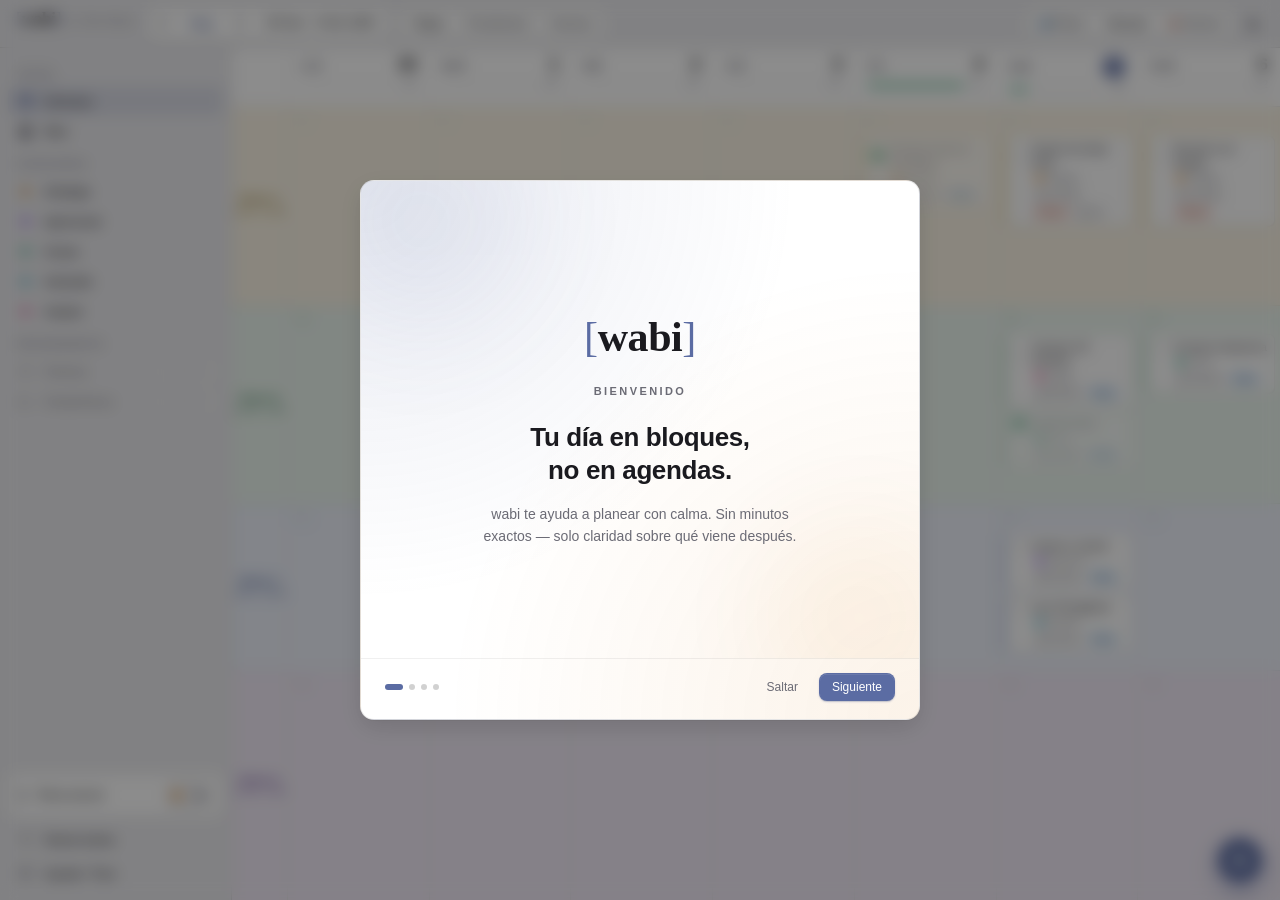
<file: index.html>
<!DOCTYPE html>
<html lang="es">
<head>
<meta charset="UTF-8">
<meta name="viewport" content="width=device-width, initial-scale=1, viewport-fit=cover">
<title>[wabi] by Flow Neuro</title>
<link rel="stylesheet" href="https://cdnjs.cloudflare.com/ajax/libs/font-awesome/6.5.1/css/all.min.css" crossorigin="anonymous">
<style>
/* ═══════════════════════════════════════════════════════════════
   wabi · design tokens
   Light is default. Dark via [data-theme="dark"] on <html>.
   ═══════════════════════════════════════════════════════════════ */

:root {
  /* ── BRAND ── */
  --brand-50:  #eef0f7;
  --brand-100: #dde2ed;
  --brand-200: #b8c0d8;
  --brand-300: #8e9bc1;
  --brand-400: #7280b0;
  --brand-500: #5b6ca3;   /* wabi blue (preserved) */
  --brand-600: #4d5b8a;
  --brand-700: #3f4a73;
  --brand-800: #313a5c;
  --brand-900: #232940;

  /* ── SEMANTIC NEUTRALS (light) ── */
  --bg:          #f5f5f7;       /* desktop chrome */
  --bg-elev-0:   #ffffff;       /* card / sheet base */
  --bg-elev-1:   #fafafa;       /* recessed surface */
  --bg-elev-2:   #ececef;       /* sidebar / toolbar tint */
  --bg-hover:    rgba(0,0,0,.045);
  --bg-press:    rgba(0,0,0,.07);
  --bg-selected: rgba(91,108,163,.12);

  --hairline:       rgba(0,0,0,.10);
  --hairline-soft:  rgba(0,0,0,.06);
  --hairline-strong:rgba(0,0,0,.18);

  --text:        #1a1a1f;
  --text-muted:  #6b6b75;
  --text-faint:  #9a9aa3;
  --text-on-brand: #ffffff;

  /* ── BLOCK ACCENTS (de-saturated, harmonised) ── */
  --blk-a-bg:     #fbf5e6;
  --blk-a-fg:     #8a6a1c;
  --blk-a-border: #e6d390;
  --blk-b-bg:     #ecf6ef;
  --blk-b-fg:     #2a6e48;
  --blk-b-border: #a4d3b6;
  --blk-c-bg:     #eef2fb;
  --blk-c-fg:     #2c4789;
  --blk-c-border: #a8b9e0;
  --blk-d-bg:     #f2ecf7;
  --blk-d-fg:     #5d3690;
  --blk-d-border: #c5acdc;
  --blk-n-bg:     transparent;
  --blk-n-fg:     var(--text-muted);

  /* ── INTENT (relax/intense) ── */
  --relax-bg:     #e6f1fb;
  --relax-fg:     #1f5fa3;
  --intense-bg:   #fbeae6;
  --intense-fg:   #b53919;

  /* ── DESTRUCTIVE / SUCCESS ── */
  --danger-500:   #d93f3f;
  --danger-600:   #b53919;
  --success-500:  #1f9d62;

  /* ── RADII ── */
  --r-1: 4px;
  --r-2: 6px;
  --r-3: 8px;
  --r-4: 10px;
  --r-5: 14px;
  --r-6: 20px;
  --r-pill: 999px;

  /* ── SHADOWS — stacked, hairline-friendly ── */
  --sh-1: 0 1px 0 rgba(0,0,0,.04), 0 1px 2px rgba(0,0,0,.06);
  --sh-2: 0 1px 0 rgba(0,0,0,.04), 0 4px 12px rgba(0,0,0,.08);
  --sh-3: 0 1px 0 rgba(0,0,0,.04), 0 8px 24px rgba(0,0,0,.12);
  --sh-pop: 0 0 0 1px rgba(0,0,0,.06), 0 12px 32px rgba(0,0,0,.18);

  /* ── MOTION ── */
  --t-instant: 80ms ease;
  --t-fast:    140ms cubic-bezier(.4,0,.2,1);
  --t-base:    220ms cubic-bezier(.4,0,.2,1);
  --t-slow:    320ms cubic-bezier(.4,0,.2,1);

  /* ── TYPOGRAPHY ── */
  --font-sans: -apple-system, BlinkMacSystemFont, "Helvetica Neue", Helvetica, "Segoe UI", system-ui, sans-serif;
  --font-mono: ui-monospace, "SF Mono", Menlo, Consolas, monospace;
  --font-serif:"New York", "Iowan Old Style", Georgia, serif;

  --fs-9:  9px;
  --fs-10: 10px;
  --fs-11: 11px;
  --fs-12: 12px;
  --fs-13: 13px;
  --fs-14: 14px;
  --fs-15: 15px;
  --fs-17: 17px;
  --fs-22: 22px;
  --fs-28: 28px;
  --fs-34: 34px;

  /* ── LAYOUT ── */
  --sidebar-w:   232px;
  --header-h:    48px;
  --detail-w:    340px;
  --gutter-w:    56px;
  --row-h:       44px;
  --tabbar-h:    62px;
}

/* ═══ DARK ═══ */
[data-theme="dark"] {
  --bg:          #1c1c1f;
  --bg-elev-0:   #232327;
  --bg-elev-1:   #2a2a2f;
  --bg-elev-2:   #2f2f35;
  --bg-hover:    rgba(255,255,255,.06);
  --bg-press:    rgba(255,255,255,.10);
  --bg-selected: rgba(142,155,193,.18);

  --hairline:       rgba(255,255,255,.10);
  --hairline-soft:  rgba(255,255,255,.05);
  --hairline-strong:rgba(255,255,255,.18);

  --text:        #f0f0f3;
  --text-muted:  #a0a0aa;
  --text-faint:  #6c6c75;

  --blk-a-bg:     rgba(230,211,144,.12);
  --blk-a-fg:     #e6d390;
  --blk-a-border: rgba(230,211,144,.35);
  --blk-b-bg:     rgba(164,211,182,.10);
  --blk-b-fg:     #a4d3b6;
  --blk-b-border: rgba(164,211,182,.35);
  --blk-c-bg:     rgba(168,185,224,.10);
  --blk-c-fg:     #b8c5e6;
  --blk-c-border: rgba(168,185,224,.35);
  --blk-d-bg:     rgba(197,172,220,.10);
  --blk-d-fg:     #c5acdc;
  --blk-d-border: rgba(197,172,220,.35);

  --relax-bg:     rgba(106,177,255,.16);
  --relax-fg:     #a8caff;
  --intense-bg:   rgba(255,133,133,.16);
  --intense-fg:   #ffa8a8;

  --sh-1: 0 1px 0 rgba(0,0,0,.20), 0 1px 2px rgba(0,0,0,.40);
  --sh-2: 0 1px 0 rgba(0,0,0,.20), 0 4px 12px rgba(0,0,0,.40);
  --sh-3: 0 1px 0 rgba(0,0,0,.20), 0 8px 24px rgba(0,0,0,.50);
  --sh-pop: 0 0 0 1px rgba(255,255,255,.06), 0 12px 32px rgba(0,0,0,.55);
}
/* ═══════════════════════════════════════════════════════════════
   wabi · base + layout
   Desktop-first (≥1024). Mobile in mobile.css.
   ═══════════════════════════════════════════════════════════════ */

*, *::before, *::after { box-sizing: border-box; margin: 0; padding: 0; }

html, body {
  height: 100%;
  background: var(--bg);
  color: var(--text);
  font-family: var(--font-sans);
  font-size: var(--fs-13);
  line-height: 1.4;
  -webkit-font-smoothing: antialiased;
  -moz-osx-font-smoothing: grayscale;
  overscroll-behavior: none;
}

button { font-family: inherit; cursor: pointer; background: none; border: none; color: inherit; }
input, textarea { font-family: inherit; color: inherit; }
:focus-visible { outline: 2px solid var(--brand-500); outline-offset: 1px; border-radius: var(--r-2); }

/* ───────── APP SHELL ───────── */
.app {
  display: grid;
  grid-template-rows: var(--header-h) 1fr;
  height: 100vh;
  height: 100dvh;
  overflow: hidden;
  background: var(--bg);
}

/* ───────── TITLEBAR ───────── */
.titlebar {
  display: flex;
  align-items: center;
  gap: 12px;
  padding: 0 12px;
  background: var(--bg-elev-2);
  border-bottom: 1px solid var(--hairline);
  position: relative;
  z-index: 50;
  user-select: none;
}
.titlebar-left  { display: flex; align-items: center; gap: 10px; flex: 1; min-width: 0; }
.titlebar-right { display: flex; align-items: center; gap: 6px; }

/* Brand mark — uses the cleaned PNG */
.brand-mark {
  display: flex; align-items: baseline; gap: 6px;
  height: 28px; flex-shrink: 0;
  padding: 0 4px;
  user-select: none;
}
.brand-wordmark {
  font-family: var(--font-serif);
  font-size: 17px;
  font-weight: 600;
  letter-spacing: -0.01em;
  color: var(--text);
  line-height: 1;
}
.brand-wordmark .brand-bracket { color: var(--brand-500); font-weight: 500; }
.brand-tagline {
  font-family: var(--font-serif);
  font-size: 11px;
  font-style: italic;
  color: var(--text-muted);
  line-height: 1;
  letter-spacing: 0;
}
.brand-tagline-by { font-style: normal; opacity: .7; margin-right: 1px; }

/* Date nav */
.date-nav.only-desktop,
.date-nav {
  display: inline-flex; align-items: center; gap: 4px;
  padding: 3px;
  background: var(--bg-elev-0);
  border: 1px solid var(--hairline);
  border-radius: var(--r-3);
  box-shadow: var(--sh-1);
  white-space: nowrap;
  flex-shrink: 0;
  flex-wrap: nowrap;
}
.btn-date-arrow {
  width: 24px; height: 24px;
  display: flex; align-items: center; justify-content: center;
  border-radius: var(--r-2);
  color: var(--text-muted);
  font-size: 13px;
  transition: background var(--t-fast), color var(--t-fast);
}
.btn-date-arrow:hover { background: var(--bg-hover); color: var(--text); }
.btn-date-arrow:active { background: var(--bg-press); }

.btn-today {
  height: 24px;
  padding: 0 10px;
  font-size: var(--fs-12);
  font-weight: 500;
  color: var(--text);
  border-radius: var(--r-2);
  transition: background var(--t-fast);
}
.btn-today:hover { background: var(--bg-hover); }
.btn-today:active { background: var(--bg-press); }

.date-nav-label {
  height: 24px;
  padding: 0 10px 0 8px;
  display: inline-flex; align-items: center;
  font-size: var(--fs-12);
  font-weight: 500;
  color: var(--text);
  border-left: 1px solid var(--hairline-soft);
  margin-left: 2px;
  font-variant-numeric: tabular-nums;
  white-space: nowrap;
}

.current-date {
  padding: 0 10px;
  font-size: var(--fs-12);
  font-weight: 500;
  color: var(--text);
  font-variant-numeric: tabular-nums;
  white-space: nowrap;
  min-width: 138px;
  text-align: center;
}

/* Segmented control (Todo/Pendientes) */
.seg {
  display: inline-flex;
  padding: 2px;
  background: var(--bg-elev-1);
  border: 1px solid var(--hairline);
  border-radius: var(--r-3);
  box-shadow: inset 0 1px 0 rgba(0,0,0,.02);
}
.seg-btn {
  height: 24px;
  padding: 0 10px;
  font-size: var(--fs-12);
  font-weight: 500;
  color: var(--text-muted);
  border-radius: var(--r-2);
  transition: background var(--t-fast), color var(--t-fast), box-shadow var(--t-fast);
  white-space: nowrap;
}
.seg-btn:hover { color: var(--text); }
.seg-btn[aria-pressed="true"] {
  background: var(--bg-elev-0);
  color: var(--text);
  box-shadow: var(--sh-1);
}

/* Mode pill (intent) */
.mode-pill {
  position: relative;
  display: inline-flex;
  align-items: center;
  gap: 6px;
  height: 28px;
  padding: 0 11px;
  font-size: var(--fs-12);
  font-weight: 500;
  color: var(--text);
  background: var(--bg-elev-0);
  border: 1px solid var(--hairline);
  border-radius: var(--r-pill);
  box-shadow: var(--sh-1);
  transition: background var(--t-fast), border-color var(--t-fast);
}
.mode-pill:hover { background: var(--bg-elev-1); }
.mode-pill .mode-dot {
  width: 8px; height: 8px; border-radius: 50%;
  background: var(--text-faint);
  transition: background var(--t-base);
}
.mode-pill[data-mode="relax"]   .mode-dot { background: var(--relax-fg); }
.mode-pill[data-mode="intense"] .mode-dot { background: var(--intense-fg); }
.mode-pill[data-mode="relax"]   { background: var(--relax-bg);   border-color: transparent; color: var(--relax-fg); }
.mode-pill[data-mode="intense"] { background: var(--intense-bg); border-color: transparent; color: var(--intense-fg); }
.mode-pill .caret { font-size: 8px; opacity: .6; }

/* Toolbar icon button */
.tb-icon {
  width: 28px; height: 28px;
  display: flex; align-items: center; justify-content: center;
  border-radius: var(--r-2);
  color: var(--text-muted);
  font-size: 14px;
  transition: background var(--t-fast), color var(--t-fast);
}
.tb-icon:hover { background: var(--bg-hover); color: var(--text); }
.tb-icon:active { background: var(--bg-press); }

.btn-burger { display: none; }

/* ───────── MAIN GRID ───────── */
.main {
  display: grid;
  grid-template-columns: var(--sidebar-w) 1fr;
  min-height: 0;
  overflow: hidden;
}

/* ───────── SIDEBAR ───────── */
.sidebar {
  display: flex;
  flex-direction: column;
  background: var(--bg-elev-2);
  border-right: 1px solid var(--hairline);
  padding: 8px 8px 12px;
  overflow-y: auto;
  min-height: 0;
}
.sidebar-section {
  font-size: var(--fs-10);
  font-weight: 600;
  color: var(--text-faint);
  text-transform: uppercase;
  letter-spacing: .06em;
  padding: 12px 8px 4px;
}
.nav-item {
  display: flex;
  align-items: center;
  gap: 10px;
  width: 100%;
  padding: 6px 8px;
  border-radius: var(--r-2);
  font-size: var(--fs-13);
  font-weight: 400;
  color: var(--text);
  text-align: left;
  transition: background var(--t-fast);
}
.nav-item:hover { background: var(--bg-hover); }
.nav-item:active { background: var(--bg-press); }
.nav-item.is-active {
  background: var(--bg-selected);
  color: var(--text);
  font-weight: 500;
}
.nav-item .nav-icon {
  width: 18px; height: 18px;
  display: flex; align-items: center; justify-content: center;
  color: var(--text-muted);
  flex-shrink: 0;
  font-size: 13px;
}
.nav-item.is-active .nav-icon { color: var(--brand-500); }
.nav-item .nav-label { flex: 1; min-width: 0; overflow: hidden; text-overflow: ellipsis; white-space: nowrap; }
.badge-soon {
  font-size: 9px;
  font-weight: 600;
  letter-spacing: .04em;
  padding: 2px 6px;
  border-radius: var(--r-pill);
  background: var(--bg-elev-0);
  border: 1px solid var(--hairline);
  color: var(--text-faint);
  text-transform: uppercase;
}

.sidebar-footer { margin-top: auto; padding-top: 8px; display: flex; flex-direction: column; gap: 6px; }

/* Push-button language (bordered neutral) */
.btn {
  display: inline-flex;
  align-items: center;
  justify-content: center;
  gap: 6px;
  height: 28px;
  padding: 0 12px;
  font-size: var(--fs-12);
  font-weight: 500;
  border-radius: var(--r-3);
  background: var(--bg-elev-0);
  color: var(--text);
  border: 1px solid var(--hairline);
  box-shadow: var(--sh-1);
  transition: background var(--t-fast), transform var(--t-instant), box-shadow var(--t-fast);
}
.btn:hover { background: var(--bg-elev-1); }
.btn:active { transform: translateY(0.5px); box-shadow: none; background: var(--bg-press); }

.btn--primary {
  background: var(--brand-500);
  color: var(--text-on-brand);
  border-color: transparent;
  box-shadow: 0 1px 0 rgba(0,0,0,.06), 0 1px 2px rgba(91,108,163,.30), inset 0 0.5px 0 rgba(255,255,255,.18);
}
.btn--primary:hover { background: var(--brand-600); }
.btn--primary:active { background: var(--brand-700); transform: translateY(0.5px); }

.btn--destructive {
  background: var(--bg-elev-0);
  color: var(--danger-500);
  border-color: var(--hairline);
}
.btn--destructive:hover { background: var(--danger-500); color: #fff; border-color: transparent; }

.btn--ghost {
  background: transparent;
  border-color: transparent;
  box-shadow: none;
  color: var(--text-muted);
}
.btn--ghost:hover { background: var(--bg-hover); color: var(--text); }

.btn--full { width: 100%; }
.btn--block { justify-content: flex-start; }

.btn-flowneuro {
  background: var(--brand-500);
  color: #fff;
  border: 1px solid var(--brand-600);
  box-shadow: 0 1px 0 rgba(0,0,0,.06), 0 1px 2px rgba(91,108,163,.30), inset 0 0.5px 0 rgba(255,255,255,.18);
  font-weight: 500;
}
.btn-flowneuro:hover { background: var(--brand-600); }
.fn-flow  { font-family: var(--font-serif); font-style: italic; }
.fn-neuro { font-weight: 700; }

/* ───────── CONTENT AREA ───────── */
.content {
  display: flex;
  flex-direction: column;
  min-width: 0;
  min-height: 0;
  position: relative;
  background: var(--bg);
}

/* ───────── BOARD ───────── */
.board {
  display: grid;
  grid-template-rows: auto 1fr;
  flex: 1;
  min-height: 0;
  overflow: hidden;
}

.board-headers {
  display: grid;
  grid-template-columns: var(--gutter-w) repeat(7, minmax(140px, 1fr));
  background: var(--bg-elev-0);
  border-bottom: 1px solid var(--hairline);
  position: sticky;
  top: 0;
  z-index: 20;
}
.gutter-head { border-right: 1px solid var(--hairline-soft); }
.day-head {
  padding: 8px 12px 10px;
  border-right: 1px solid var(--hairline-soft);
  display: flex; flex-direction: column; gap: 4px;
}
.day-head:last-child { border-right: none; }
.day-head-row { display: flex; align-items: baseline; justify-content: space-between; gap: 8px; }
.day-name { font-size: var(--fs-10); font-weight: 600; color: var(--text-muted); text-transform: uppercase; letter-spacing: .06em; }
.day-num  { font-size: 17px; font-weight: 600; color: var(--text); line-height: 1; }
.day-num--today {
  display: inline-flex; align-items: center; justify-content: center;
  min-width: 22px; height: 22px;
  padding: 0 6px;
  background: var(--brand-500);
  color: #fff;
  border-radius: var(--r-pill);
  font-size: var(--fs-12);
  font-weight: 700;
}
.day-progress {
  display: flex; align-items: center; gap: 6px;
  font-size: var(--fs-10);
  color: var(--text-faint);
}
.progress-track {
  flex: 1;
  height: 3px;
  background: var(--hairline-soft);
  border-radius: var(--r-pill);
  overflow: hidden;
}
.progress-fill {
  height: 100%;
  background: var(--success-500);
  border-radius: var(--r-pill);
  transition: width var(--t-slow);
}

/* Board body — grid: same template as headers, so columns stay aligned */
.board-body {
  display: grid;
  grid-template-columns: var(--gutter-w) repeat(7, minmax(140px, 1fr));
  overflow-y: auto;
  overflow-x: auto;
  position: relative;
}

/* Time gutter — sticky LEFT */
.gutter {
  grid-column: 1;
  grid-row: 1;
  border-right: 1px solid var(--hairline-soft);
  position: sticky;
  left: 0;
  background: var(--bg-elev-0);
  z-index: 10;
}
.gutter-cell {
  height: var(--row-h);
  display: flex;
  align-items: flex-start;
  justify-content: flex-end;
  padding: 4px 6px 0 0;
  font-size: var(--fs-10);
  font-weight: 500;
  color: var(--text-muted);
  font-variant-numeric: tabular-nums;
  border-bottom: 1px solid var(--hairline-soft);
  background: var(--bg-elev-0);
}
.gutter-cell.blk-a { color: var(--blk-a-fg); background: var(--blk-a-bg); }
.gutter-cell.blk-b { color: var(--blk-b-fg); background: var(--blk-b-bg); }
.gutter-cell.blk-c { color: var(--blk-c-fg); background: var(--blk-c-bg); }
.gutter-cell.blk-d { color: var(--blk-d-fg); background: var(--blk-d-bg); }

/* Day columns */
.day-col {
  grid-row: 1;
  border-right: 1px solid var(--hairline-soft);
  position: relative;
  display: flex;
  flex-direction: column;
}
.day-col:last-child { border-right: none; }

/* Hour rows — empty backdrop, identical heights to gutter-cell */
.hour-rows { display: flex; flex-direction: column; }
.hour-row {
  height: var(--row-h);
  border-bottom: 1px solid var(--hairline-soft);
  flex-shrink: 0;
}
.hour-row.blk-a { background: var(--blk-a-bg); }
.hour-row.blk-b { background: var(--blk-b-bg); }
.hour-row.blk-c { background: var(--blk-c-bg); }
.hour-row.blk-d { background: var(--blk-d-bg); }

/* Block sections — overlaid via absolute, anchored to their start hour */
.block-section {
  position: absolute;
  left: 0; right: 0;
  padding: 4px 6px;
  display: flex;
  flex-direction: column;
  gap: 4px;
  pointer-events: none; /* let bg row clicks pass through */
}
.block-section > * { pointer-events: auto; }
.block-label {
  font-size: var(--fs-9);
  font-weight: 700;
  text-transform: uppercase;
  letter-spacing: .06em;
  padding: 2px 6px;
  border-radius: var(--r-1);
  width: fit-content;
  background: var(--bg-elev-0);
  border: 1px solid currentColor;
  opacity: .7;
}
.block-label.blk-a { color: var(--blk-a-fg); border-color: var(--blk-a-border); }
.block-label.blk-b { color: var(--blk-b-fg); border-color: var(--blk-b-border); }
.block-label.blk-c { color: var(--blk-c-fg); border-color: var(--blk-c-border); }
.block-label.blk-d { color: var(--blk-d-fg); border-color: var(--blk-d-border); }

.tasks-stack {
  display: flex;
  flex-direction: column;
  gap: 4px;
}

/* Task card — hi-fi system UI feel */
.task-card {
  position: relative;
  background: var(--bg-elev-0);
  border: 1px solid var(--hairline);
  border-radius: var(--r-3);
  padding: 7px 9px 7px 11px;
  box-shadow: var(--sh-1);
  cursor: default;
  transition: background var(--t-fast), border-color var(--t-fast), transform var(--t-instant), box-shadow var(--t-fast);
}
.task-card::before {
  content: '';
  position: absolute;
  left: 0; top: 0; bottom: 0;
  width: 3px;
  border-radius: var(--r-3) 0 0 var(--r-3);
  background: var(--text-faint);
  opacity: .55;
}
.task-card.blk-a::before { background: var(--blk-a-border); opacity: 1; }
.task-card.blk-b::before { background: var(--blk-b-border); opacity: 1; }
.task-card.blk-c::before { background: var(--blk-c-border); opacity: 1; }
.task-card.blk-d::before { background: var(--blk-d-border); opacity: 1; }

.task-card:hover { border-color: var(--hairline-strong); box-shadow: var(--sh-2); }
.task-card.is-selected {
  border-color: var(--brand-500);
  box-shadow: 0 0 0 2px rgba(91,108,163,.18), var(--sh-1);
}
.task-card.is-done { opacity: .55; }
.task-card.is-done .task-title { text-decoration: line-through; color: var(--text-muted); }

.task-row { display: flex; align-items: flex-start; gap: 8px; }
.task-check {
  width: 16px; height: 16px;
  flex-shrink: 0;
  margin-top: 1px;
  border-radius: 50%;
  border: 1.5px solid var(--hairline-strong);
  background: transparent;
  cursor: pointer;
  display: flex; align-items: center; justify-content: center;
  transition: all var(--t-fast);
}
.task-check:hover { border-color: var(--brand-500); }
.task-check.is-done {
  background: var(--success-500);
  border-color: var(--success-500);
  animation: pop var(--t-fast);
}
.task-check.is-done::after {
  content: ''; width: 8px; height: 4px;
  border-left: 1.5px solid #fff;
  border-bottom: 1.5px solid #fff;
  transform: rotate(-45deg) translate(0px, -1px);
}

.task-title {
  flex: 1;
  font-size: var(--fs-12);
  font-weight: 500;
  color: var(--text);
  line-height: 1.35;
  word-break: break-word;
  min-width: 0;
}

.task-meta {
  display: flex;
  align-items: center;
  flex-wrap: wrap;
  gap: 4px;
  margin-top: 5px;
  margin-left: 24px;
}
.tag {
  display: inline-flex; align-items: center; gap: 3px;
  font-size: var(--fs-10);
  font-weight: 500;
  color: var(--text-muted);
}
.tag-dot { width: 7px; height: 7px; border-radius: 50%; }

.chip-mini {
  display: inline-flex; align-items: center; gap: 3px;
  font-size: var(--fs-10);
  font-weight: 500;
  padding: 1px 6px;
  border-radius: var(--r-pill);
  background: var(--bg-elev-1);
  color: var(--text-muted);
  border: 1px solid var(--hairline-soft);
}
.chip-mini.is-relax   { background: var(--relax-bg);   color: var(--relax-fg);   border-color: transparent; }
.chip-mini.is-intense { background: var(--intense-bg); color: var(--intense-fg); border-color: transparent; }

/* Card delete (desktop hover) */
.card-actions {
  position: absolute;
  top: 4px; right: 4px;
  display: flex;
  gap: 2px;
  opacity: 0;
  pointer-events: none;
  transition: opacity var(--t-fast);
}
.task-card:hover .card-actions { opacity: 1; pointer-events: auto; }
.btn-card-action {
  width: 22px; height: 22px;
  display: flex; align-items: center; justify-content: center;
  border-radius: var(--r-2);
  color: var(--text-muted);
  font-size: 11px;
  background: var(--bg-elev-0);
  border: 1px solid var(--hairline);
  box-shadow: var(--sh-1);
  transition: background var(--t-fast), color var(--t-fast);
}
.btn-card-action:hover { color: var(--danger-500); background: var(--bg-elev-1); }

/* Empty state inside columns */
.col-empty {
  margin: 8px 6px 0;
  padding: 8px;
  border: 1px dashed var(--hairline);
  border-radius: var(--r-3);
  font-size: var(--fs-11);
  color: var(--text-faint);
  text-align: center;
}

/* ───────── FAB ───────── */
.fab {
  position: absolute;
  bottom: 18px; right: 18px;
  width: 44px; height: 44px;
  border-radius: 50%;
  background: var(--brand-500);
  color: #fff;
  display: flex; align-items: center; justify-content: center;
  font-size: 24px;
  font-weight: 300;
  line-height: 1;
  box-shadow: 0 1px 0 rgba(0,0,0,.06), 0 8px 22px rgba(91,108,163,.45), inset 0 0.5px 0 rgba(255,255,255,.20);
  transition: transform var(--t-fast), background var(--t-fast);
  z-index: 30;
}
.fab:hover { background: var(--brand-600); transform: translateY(-1px); }
.fab:active { transform: translateY(0px) scale(.96); }

/* ───────── DETAIL PANEL ───────── */
.detail {
  width: 0;
  background: var(--bg-elev-0);
  overflow: hidden;
  display: flex;
  flex-direction: column;
  flex-shrink: 0;
  border-left: 1px solid transparent;
  transition: width var(--t-base), border-color var(--t-base);
  position: relative;
  z-index: 25;
}
.detail.is-open {
  width: var(--detail-w);
  border-left-color: var(--hairline);
}

.detail-header {
  display: flex;
  align-items: center;
  justify-content: space-between;
  padding: 10px 12px;
  border-bottom: 1px solid var(--hairline);
  background: var(--bg-elev-2);
  flex-shrink: 0;
}
.detail-header-left { display: flex; align-items: center; gap: 8px; min-width: 0; }
.detail-date {
  font-size: var(--fs-12);
  color: var(--text-muted);
  font-weight: 500;
  white-space: nowrap;
  overflow: hidden; text-overflow: ellipsis;
}
.detail-header-actions { display: flex; align-items: center; gap: 2px; }
.detail-back-mobile { display: none; }
@media (max-width: 768px) {
  .detail-back-mobile { display: flex; }
  .detail-nav-desktop { display: none; }
  .detail-close-desktop { display: none; }
}

.detail-body {
  flex: 1;
  overflow-y: auto;
  padding: 14px 16px 20px;
  display: flex; flex-direction: column; gap: 16px;
}

.detail-title-input {
  width: 100%;
  font-size: var(--fs-17);
  font-weight: 600;
  background: transparent;
  border: none;
  outline: none;
  color: var(--text);
  padding: 4px 0;
  border-bottom: 1px solid transparent;
  transition: border-color var(--t-fast);
}
.detail-title-input:focus { border-bottom-color: var(--brand-500); }
.detail-title-input::placeholder { color: var(--text-faint); font-weight: 400; }

.section-label {
  font-size: var(--fs-10);
  font-weight: 600;
  color: var(--text-faint);
  text-transform: uppercase;
  letter-spacing: .06em;
  margin-bottom: 6px;
}

/* Timer */
.timer-card {
  display: grid;
  grid-template-columns: 1fr auto 1fr;
  gap: 10px;
  align-items: center;
  padding: 12px;
  background: var(--bg-elev-1);
  border: 1px solid var(--hairline);
  border-radius: var(--r-4);
}
.timer-cell { text-align: center; min-width: 0; }
.timer-cell-label {
  font-size: var(--fs-9);
  font-weight: 600;
  text-transform: uppercase;
  letter-spacing: .08em;
  color: var(--text-faint);
  margin-bottom: 3px;
}
.timer-cell-val {
  font-size: var(--fs-22);
  font-weight: 600;
  color: var(--text);
  font-variant-numeric: tabular-nums;
  letter-spacing: -.02em;
  transition: color var(--t-base);
}
.timer-cell-val.is-running { color: var(--success-500); }
.btn-timer {
  height: 32px;
  padding: 0 14px;
  border-radius: var(--r-3);
  background: var(--brand-500);
  color: #fff;
  font-size: var(--fs-12);
  font-weight: 600;
  box-shadow: 0 1px 0 rgba(0,0,0,.06), 0 1px 2px rgba(91,108,163,.30), inset 0 0.5px 0 rgba(255,255,255,.18);
  transition: background var(--t-fast);
  display: inline-flex; align-items: center; gap: 6px;
}
.btn-timer:hover { background: var(--brand-600); }
.btn-timer.is-running { background: var(--danger-500); }
.btn-timer.is-running:hover { background: var(--danger-600); }

/* Meta chips (detail) */
.meta-chips { display: flex; flex-wrap: wrap; gap: 6px; }
.meta-chip {
  display: inline-flex; align-items: center; gap: 6px;
  height: 26px;
  padding: 0 10px;
  font-size: var(--fs-12);
  background: var(--bg-elev-1);
  border: 1px solid var(--hairline);
  border-radius: var(--r-pill);
  color: var(--text);
  cursor: pointer;
  transition: background var(--t-fast), border-color var(--t-fast);
  user-select: none;
  white-space: nowrap;
}
.meta-chip:hover { background: var(--bg-hover); border-color: var(--hairline-strong); }
.meta-chip i { font-size: 11px; color: var(--text-muted); }
.meta-chip.is-set { color: var(--brand-500); border-color: rgba(91,108,163,.4); background: var(--brand-50); }
[data-theme="dark"] .meta-chip.is-set { background: rgba(91,108,163,.20); border-color: rgba(142,155,193,.5); color: #c5cee8; }

/* Subtasks */
.subtask-row {
  display: flex;
  align-items: center;
  gap: 8px;
  padding: 6px 0;
  border-bottom: 1px solid var(--hairline-soft);
}
.subtask-row:last-child { border-bottom: none; }
.subtask-check {
  width: 14px; height: 14px;
  flex-shrink: 0;
  border: 1.5px solid var(--hairline-strong);
  border-radius: var(--r-1);
  cursor: pointer;
  display: flex; align-items: center; justify-content: center;
  transition: all var(--t-fast);
}
.subtask-check:hover { border-color: var(--brand-500); }
.subtask-check.is-done {
  background: var(--success-500);
  border-color: var(--success-500);
}
.subtask-check.is-done::after {
  content: ''; width: 6px; height: 3px;
  border-left: 1.5px solid #fff;
  border-bottom: 1.5px solid #fff;
  transform: rotate(-45deg);
}
.subtask-text {
  flex: 1;
  font-size: var(--fs-13);
  color: var(--text);
  background: transparent;
  border: none;
  outline: none;
  padding: 2px 0;
}
.subtask-text.is-done { text-decoration: line-through; color: var(--text-muted); }
.subtask-delete {
  opacity: 0;
  width: 20px; height: 20px;
  display: flex; align-items: center; justify-content: center;
  color: var(--text-faint);
  font-size: 11px;
  border-radius: var(--r-1);
  transition: opacity var(--t-fast), color var(--t-fast), background var(--t-fast);
}
.subtask-row:hover .subtask-delete { opacity: 1; }
.subtask-delete:hover { color: var(--danger-500); background: var(--bg-hover); }

.btn-subtask-add {
  display: flex; align-items: center; gap: 6px;
  padding: 8px 0;
  font-size: var(--fs-12);
  color: var(--text-muted);
  transition: color var(--t-fast);
}
.btn-subtask-add:hover { color: var(--text); }

.subtask-input-row {
  display: flex; align-items: center; gap: 8px;
  padding: 6px 0;
  border-bottom: 1.5px solid var(--brand-500);
}
.subtask-input-row input {
  flex: 1;
  background: transparent;
  border: none;
  outline: none;
  font-size: var(--fs-13);
  color: var(--text);
}

/* Detail footer (delete) */
.detail-footer {
  padding: 12px 16px;
  border-top: 1px solid var(--hairline);
  background: var(--bg-elev-1);
  flex-shrink: 0;
}

/* ───────── POPOVER ───────── */
.popover {
  position: fixed;
  background: var(--bg-elev-0);
  border: 1px solid var(--hairline);
  border-radius: var(--r-4);
  box-shadow: var(--sh-pop);
  z-index: 950;
  overflow: hidden;
  min-width: 200px;
  animation: popoverIn var(--t-fast) both;
}
.popover-list { padding: 4px; }
.popover-item {
  display: flex; align-items: center; gap: 8px;
  padding: 6px 10px;
  border-radius: var(--r-2);
  font-size: var(--fs-13);
  color: var(--text);
  cursor: pointer;
  transition: background var(--t-fast);
  user-select: none;
}
.popover-item:hover { background: var(--bg-selected); color: var(--text); }
.popover-item.is-selected { background: var(--bg-selected); }
.popover-item .check {
  width: 12px; height: 12px;
  display: flex; align-items: center; justify-content: center;
  flex-shrink: 0;
  color: var(--brand-500);
}
.popover-item:not(.is-selected) .check { visibility: hidden; }
.popover-divider { height: 1px; background: var(--hairline-soft); margin: 4px 0; }
.popover-section-label {
  font-size: var(--fs-10);
  font-weight: 600;
  color: var(--text-faint);
  text-transform: uppercase;
  letter-spacing: .06em;
  padding: 8px 10px 4px;
}
.popover-destructive { color: var(--danger-500) !important; }
.popover-destructive:hover { background: rgba(217,63,63,.12) !important; }

/* Time presets */
.time-presets {
  display: grid;
  grid-template-columns: repeat(3, 1fr);
  gap: 4px;
  padding: 8px;
}
.time-preset {
  height: 32px;
  font-size: var(--fs-12);
  font-weight: 500;
  border-radius: var(--r-2);
  background: var(--bg-elev-1);
  border: 1px solid var(--hairline);
  color: var(--text);
  font-variant-numeric: tabular-nums;
  transition: background var(--t-fast), border-color var(--t-fast);
}
.time-preset:hover { background: var(--bg-hover); border-color: var(--hairline-strong); }
.time-preset.is-selected { background: var(--brand-500); color: #fff; border-color: transparent; }

/* Mini calendar */
.cal {
  padding: 10px;
  width: 248px;
}
.cal-head {
  display: flex; align-items: center; justify-content: space-between;
  padding: 0 4px 8px;
}
.cal-title { font-size: var(--fs-13); font-weight: 600; }
.cal-grid {
  display: grid;
  grid-template-columns: repeat(7, 1fr);
  gap: 2px;
  text-align: center;
}
.cal-dn {
  font-size: var(--fs-10);
  font-weight: 600;
  color: var(--text-faint);
  padding: 4px 0;
  text-transform: uppercase;
  letter-spacing: .04em;
}
.cal-d {
  height: 30px;
  display: flex; align-items: center; justify-content: center;
  font-size: var(--fs-12);
  border-radius: var(--r-2);
  cursor: pointer;
  transition: background var(--t-fast);
  font-variant-numeric: tabular-nums;
}
.cal-d:hover { background: var(--bg-hover); }
.cal-d.is-other { color: var(--text-faint); cursor: default; }
.cal-d.is-other:hover { background: transparent; }
.cal-d.is-today { color: var(--brand-500); font-weight: 700; }
.cal-d.is-selected { background: var(--brand-500); color: #fff; font-weight: 600; }

/* ───────── MODAL ───────── */
.scrim {
  position: fixed;
  inset: 0;
  background: rgba(0,0,0,.35);
  z-index: 800;
  display: flex; align-items: center; justify-content: center;
  animation: fadeIn var(--t-fast) both;
  -webkit-backdrop-filter: blur(2px);
  backdrop-filter: blur(2px);
}
.scrim.is-hidden { display: none; }

.modal {
  width: min(460px, 92vw);
  background: var(--bg-elev-0);
  border-radius: var(--r-5);
  box-shadow: var(--sh-3);
  border: 1px solid var(--hairline);
  display: flex; flex-direction: column;
  overflow: visible;
  animation: modalIn var(--t-base) both;
}
.modal-head {
  padding: 14px 16px 12px;
  border-bottom: 1px solid var(--hairline);
  display: flex; align-items: center; justify-content: space-between;
}
.modal-title { font-size: var(--fs-14); font-weight: 600; }
.modal-body { padding: 14px 16px; display: flex; flex-direction: column; gap: 12px; }
.modal-foot { padding: 12px 16px 14px; display: flex; justify-content: flex-end; gap: 8px; border-top: 1px solid var(--hairline-soft); background: var(--bg-elev-1); border-radius: 0 0 var(--r-5) var(--r-5); }

.modal-input {
  width: 100%;
  font-size: var(--fs-15);
  font-weight: 500;
  background: transparent;
  border: none;
  outline: none;
  color: var(--text);
  padding: 6px 0;
  border-bottom: 1.5px solid var(--hairline);
  transition: border-color var(--t-fast);
}
.modal-input:focus { border-bottom-color: var(--brand-500); }
.modal-input::placeholder { color: var(--text-faint); font-weight: 400; }

/* ───────── TOAST ───────── */
.toast {
  position: fixed;
  bottom: 22px;
  left: 50%;
  transform: translateX(-50%) translateY(8px);
  background: var(--text);
  color: var(--bg-elev-0);
  padding: 8px 16px;
  border-radius: var(--r-pill);
  font-size: var(--fs-12);
  font-weight: 500;
  z-index: 9999;
  opacity: 0;
  pointer-events: none;
  box-shadow: var(--sh-3);
  transition: opacity var(--t-base), transform var(--t-base);
  white-space: nowrap;
}
.toast.is-visible { opacity: 1; transform: translateX(-50%) translateY(0); }

/* ───────── ANIMATIONS ───────── */
@keyframes popoverIn { from { opacity: 0; transform: translateY(-4px) scale(.98); } to { opacity: 1; transform: none; } }
@keyframes fadeIn    { from { opacity: 0; } to { opacity: 1; } }
@keyframes modalIn   { from { opacity: 0; transform: translateY(-12px) scale(.97); } to { opacity: 1; transform: none; } }
@keyframes pop       { 0% { transform: scale(.7); } 60% { transform: scale(1.18); } 100% { transform: scale(1); } }
@keyframes slideUp   { from { transform: translateY(100%); } to { transform: translateY(0); } }

/* ───────── SCROLLBARS ───────── */
::-webkit-scrollbar       { width: 8px; height: 8px; }
::-webkit-scrollbar-track { background: transparent; }
::-webkit-scrollbar-thumb { background: var(--hairline); border-radius: var(--r-pill); border: 2px solid transparent; background-clip: padding-box; }
::-webkit-scrollbar-thumb:hover { background: var(--hairline-strong); border: 2px solid transparent; background-clip: padding-box; }

/* ───────── MONTH VIEW ───────── */
.month {
  display: grid;
  grid-template-rows: auto auto 1fr auto;
  flex: 1;
  min-height: 0;
}
.month-toolbar {
  display: flex; align-items: center; justify-content: space-between;
  padding: 10px 16px;
  border-bottom: 1px solid var(--hairline);
  background: var(--bg-elev-0);
}
.month-title-grp { display: flex; align-items: center; gap: 8px; }
.month-title { font-size: var(--fs-15); font-weight: 600; }

.month-grid-head {
  display: grid;
  grid-template-columns: repeat(7, 1fr);
  background: var(--bg-elev-0);
  border-bottom: 1px solid var(--hairline);
}
.month-dn {
  padding: 8px;
  font-size: var(--fs-10);
  font-weight: 600;
  color: var(--text-muted);
  text-transform: uppercase;
  letter-spacing: .06em;
  text-align: center;
  border-right: 1px solid var(--hairline-soft);
}
.month-dn:last-child { border-right: none; }

.month-grid {
  display: grid;
  grid-template-columns: repeat(7, 1fr);
  grid-auto-rows: minmax(80px, 1fr);
  overflow-y: auto;
}
.month-cell {
  border-right: 1px solid var(--hairline-soft);
  border-bottom: 1px solid var(--hairline-soft);
  padding: 4px 6px 6px;
  cursor: pointer;
  transition: background var(--t-fast);
  display: flex; flex-direction: column; gap: 2px;
  min-width: 0;
}
.month-cell:nth-child(7n) { border-right: none; }
.month-cell:hover { background: var(--bg-hover); }
.month-cell.is-other { background: var(--bg-elev-1); color: var(--text-faint); }
.month-cell.is-selected { background: var(--bg-selected); }
.month-day-num {
  font-size: var(--fs-12);
  font-weight: 500;
  color: var(--text);
  align-self: flex-start;
  height: 22px;
  display: flex; align-items: center;
}
.month-cell.is-today .month-day-num {
  background: var(--brand-500);
  color: #fff;
  font-weight: 700;
  border-radius: 50%;
  min-width: 22px;
  justify-content: center;
}
.month-event {
  font-size: var(--fs-10);
  padding: 1px 6px;
  border-radius: var(--r-1);
  background: var(--brand-50);
  color: var(--brand-700);
  white-space: nowrap;
  overflow: hidden;
  text-overflow: ellipsis;
}
[data-theme="dark"] .month-event { background: rgba(91,108,163,.20); color: #b8c5e6; }
.month-event.is-relax   { background: var(--relax-bg);   color: var(--relax-fg); }
.month-event.is-intense { background: var(--intense-bg); color: var(--intense-fg); }
.month-event.is-done    { opacity: .55; text-decoration: line-through; }
.month-more {
  font-size: var(--fs-10);
  color: var(--text-faint);
  padding: 0 6px;
}

.month-detail {
  border-top: 1px solid var(--hairline);
  background: var(--bg-elev-0);
  padding: 12px 16px;
  max-height: 30vh;
  overflow-y: auto;
}
.month-detail-head {
  display: flex; align-items: center; justify-content: space-between;
  margin-bottom: 8px;
}
.month-detail-title { font-size: var(--fs-13); font-weight: 600; }
.month-detail-count { font-size: var(--fs-11); color: var(--text-muted); }

/* mobile-only hidden utilities */
.only-mobile { display: none; }
.only-desktop { display: initial; }
/* ═══════════════════════════════════════════════════════════════
   wabi · extras (overrides + new components)
   Order matters — loaded AFTER app.css and mobile.css
   ═══════════════════════════════════════════════════════════════ */

/* ───────── Theme switch ───────── */
.theme-toggle-row {
  display: flex; align-items: center; justify-content: space-between;
  padding: 8px 10px;
  margin-bottom: 4px;
  border-radius: var(--r-3);
  background: var(--bg-elev-0);
  border: 1px solid var(--hairline);
}
.theme-toggle-label {
  display: inline-flex; align-items: center; gap: 8px;
  font-size: var(--fs-12);
  font-weight: 500;
  color: var(--text);
}
.theme-toggle-label i { color: var(--text-muted); }
.theme-switch { width: 46px; height: 24px; padding: 0; background: none; border: none; cursor: pointer; }
.theme-switch-track {
  display: flex; align-items: center; justify-content: space-between;
  position: relative; width: 46px; height: 24px; padding: 0 5px;
  background: var(--bg-elev-2); border: 1px solid var(--hairline);
  border-radius: var(--r-pill); transition: background var(--t-base);
}
[data-theme="dark"] .theme-switch-track { background: var(--brand-700); }
.theme-switch-icon { font-size: 10px; z-index: 1; color: var(--text-muted); transition: color var(--t-base); }
.theme-switch-icon--sun { color: #d97706; }
[data-theme="dark"] .theme-switch-icon--sun { color: var(--text-faint); }
[data-theme="dark"] .theme-switch-icon--moon { color: #fff; }
.theme-switch-thumb {
  position: absolute; left: 2px; top: 2px;
  width: 18px; height: 18px; background: #fff;
  border-radius: 50%; box-shadow: 0 1px 3px rgba(0,0,0,.25);
  transition: transform var(--t-base) cubic-bezier(.4,0,.2,1);
}
[data-theme="dark"] .theme-switch-thumb { transform: translateX(22px); background: #f0f0f3; }

/* Brand logo theme switching */
[data-theme="dark"] .brand-logo--light { display: none !important; }
[data-theme="dark"] .brand-logo--dark  { display: inline-block !important; }
.brand-logo--light { display: inline-block !important; }
.brand-logo--dark  { display: none !important; }

/* Today button */
.btn-today { font-weight: 600 !important; color: var(--brand-500) !important; }
.btn-today:hover { background: var(--brand-50) !important; }
[data-theme="dark"] .btn-today:hover { background: rgba(91,108,163,.18) !important; }

/* ───────── POPOVER over MODAL ───────── */
#modal-scrim    { z-index: 800; }
#onb-scrim      { z-index: 900; }
.popover        { z-index: 9500 !important; }
#popover-scrim  { z-index: 9400 !important; }

/* ───────── COMPACT POPOVERS (Renato fix — todos los popovers más chicos) ───── */
.popover {
  min-width: 160px !important;
  max-width: 240px !important;
  border-radius: var(--r-3) !important;
}
.popover-list { padding: 3px !important; }
.popover-item {
  padding: 6px 9px !important;
  font-size: 12px !important;
  gap: 6px !important;
  border-radius: var(--r-2) !important;
}
.popover-item .check { width: 11px !important; height: 11px !important; font-size: 9px !important; }
.popover-section-label { padding: 5px 9px 2px !important; font-size: 9px !important; }
.popover-divider { margin: 3px 4px !important; }

/* Compact time-presets (3-col, smaller cells) */
.time-presets--compact {
  grid-template-columns: repeat(3, 1fr) !important;
  gap: 4px !important;
  padding: 6px !important;
  width: 220px;
}
.time-presets--compact .time-preset { height: 28px !important; font-size: 12px !important; padding: 0 6px !important; }
.time-preset--clear {
  grid-column: 1 / -1;
  color: var(--text-muted) !important;
  background: transparent !important;
  font-size: 11px !important;
  height: 26px !important;
}

/* Compact calendar picker — used everywhere a date is picked */
.cal, .cal--compact {
  width: 232px !important;
  padding: 8px !important;
}
.cal-head { padding: 0 2px 6px !important; }
.cal-title { font-size: 12px !important; font-weight: 600; }
.cal-d { height: 26px !important; font-size: 11px !important; }
.cal-dn { font-size: 9px !important; padding: 3px 0 1px !important; }
.cal--compact .cal-grid {
  display: grid;
  grid-template-columns: repeat(7, 1fr);
  gap: 2px;
}
.cal--compact .cal-d {
  aspect-ratio: 1;
  font-size: 11px;
  padding: 0;
  display: flex; align-items: center; justify-content: center;
  border-radius: var(--r-2);
  background: transparent;
  border: 1px solid transparent;
  color: var(--text);
  cursor: pointer;
}
.cal--compact .cal-d:hover { background: var(--bg-hover); }
.cal--compact .cal-d.is-today { font-weight: 700; color: var(--brand-500); }
.cal--compact .cal-d.is-selected { background: var(--brand-500); color: #fff; }
.cal--compact .cal-d.is-other { visibility: hidden; }
.cal--compact .cal-dn {
  font-size: 9px; font-weight: 600;
  color: var(--text-muted);
  text-transform: uppercase;
  text-align: center; padding: 4px 0 2px;
  letter-spacing: .04em;
}
.cal-quick {
  display: flex; gap: 4px;
  margin-top: 6px;
  padding-top: 8px;
  border-top: 1px solid var(--hairline-soft);
}
.cal-quick-btn {
  flex: 1;
  height: 26px;
  border: 1px solid var(--hairline);
  background: transparent;
  border-radius: var(--r-2);
  font-size: 11px;
  color: var(--text);
  cursor: pointer;
  transition: background var(--t-fast);
}
.cal-quick-btn:hover { background: var(--bg-hover); }

/* ───────── BLOCK SECTION — keep cards inside their block ─────────
   No internal scroll: cards must be compact enough to all fit.
   The card density + meta hidden when crowded keeps things inside. */
.block-section {
  pointer-events: none;
  display: flex !important;
  flex-direction: column !important;
  padding: 3px 5px !important;
  gap: 3px !important;
}
.block-section > * { pointer-events: auto; }
.block-section .block-label { flex-shrink: 0; }
.block-section .tasks-stack {
  flex: 1;
  min-height: 0;
  display: flex;
  flex-direction: column;
  gap: 3px;
  overflow: hidden;
}
.block-section .task-card {
  flex-shrink: 0;
  padding: 5px 7px 5px 10px !important;
  border-radius: var(--r-2) !important;
}
.block-section .task-card .task-row { align-items: center; gap: 6px; }
.block-section .task-card .task-check {
  width: 13px !important; height: 13px !important;
  margin-top: 0 !important;
  border-width: 1.5px !important;
}
.block-section .task-card .task-check.is-done::after {
  width: 6px !important; height: 3px !important;
}
.block-section .task-card .task-title {
  font-size: 11px !important;
  line-height: 1.3 !important;
  font-weight: 500 !important;
}
.block-section .task-card .task-meta {
  margin-top: 2px;
  margin-left: 19px;
  gap: 3px !important;
}
.block-section .task-card .task-meta .tag,
.block-section .task-card .task-meta .chip-mini {
  font-size: 9px !important;
  padding: 0 4px !important;
}
/* Card actions (delete) — keep inside the card, never overflow */
.block-section .card-actions { top: 1px !important; right: 1px !important; }
.block-section .btn-card-action { width: 18px !important; height: 18px !important; font-size: 9px !important; }

/* ───────── DETAIL panel — desktop floating card ───────── */
@media (min-width: 769px) {
  .detail { display: none !important; }
  .detail.is-open {
    display: flex !important;
    position: fixed !important;
    top: 64px;
    right: 16px;
    bottom: 16px;
    left: auto !important;
    width: 400px !important;
    max-width: calc(100vw - 32px);
    background: var(--bg-elev-0) !important;
    border: 1px solid var(--hairline) !important;
    border-radius: var(--r-5) !important;
    box-shadow: 0 24px 60px rgba(0,0,0,.18), 0 4px 12px rgba(0,0,0,.08) !important;
    overflow: hidden;
    z-index: 750;
    animation: detailIn 200ms cubic-bezier(.2,.8,.2,1) both;
  }
  .detail-header { background: var(--bg-elev-0) !important; border-radius: var(--r-5) var(--r-5) 0 0; }
  .detail-footer { border-radius: 0 0 var(--r-5) var(--r-5); }
  body.detail-open::before {
    content: '';
    position: fixed; inset: 0;
    background: rgba(0,0,0,.18);
    z-index: 740;
    animation: fadeIn 200ms both;
    -webkit-backdrop-filter: blur(1px);
    backdrop-filter: blur(1px);
  }
}
@keyframes detailIn {
  from { opacity: 0; transform: translateX(12px) scale(.98); }
  to   { opacity: 1; transform: none; }
}

/* ───────── ONBOARDING · WELCOME (full redesign — centered, premium) ───────── */
.onb-card.is-welcome {
  width: min(560px, 94vw) !important;
  max-width: 560px !important;
  min-height: 540px;
  padding: 0 !important;
  background:
    radial-gradient(ellipse at top left, rgba(91,108,163,.14), transparent 55%),
    radial-gradient(ellipse at bottom right, rgba(217,119,6,.09), transparent 60%),
    var(--bg-elev-0) !important;
  overflow: hidden;
  position: relative;
}
[data-theme="dark"] .onb-card.is-welcome {
  background:
    radial-gradient(ellipse at top left, rgba(91,108,163,.28), transparent 55%),
    radial-gradient(ellipse at bottom right, rgba(217,119,6,.14), transparent 60%),
    var(--bg-elev-0) !important;
}
.onb-card.is-welcome .onb-art {
  position: relative;
  height: auto !important;
  flex: 1;
  display: flex;
  flex-direction: column;
  align-items: center;
  justify-content: center;
  padding: 64px 40px 40px !important;
  background: transparent !important;
  border-bottom: none !important;
  overflow: hidden;
  text-align: center;
}
.onb-card.is-welcome .onb-art::before {
  content: '';
  position: absolute;
  width: 320px; height: 320px;
  top: -120px; left: -100px;
  border-radius: 50%;
  background: radial-gradient(circle, var(--brand-500), transparent 70%);
  opacity: .12;
  filter: blur(50px);
  pointer-events: none;
}
.onb-card.is-welcome .onb-art::after {
  content: '';
  position: absolute;
  width: 280px; height: 280px;
  bottom: -100px; right: -80px;
  border-radius: 50%;
  background: radial-gradient(circle, #d97706, transparent 70%);
  opacity: .08;
  filter: blur(50px);
  pointer-events: none;
}
.onb-art-welcome {
  position: relative;
  z-index: 1;
  display: flex;
  flex-direction: column;
  align-items: center;
  justify-content: center;
  gap: 18px;
  width: 100%;
  max-width: 380px;
  margin: 0 auto;
}
.onb-welcome-logo {
  height: 56px;
  width: auto;
  max-width: 100%;
  object-fit: contain;
  display: block;
}
.onb-welcome-tagline {
  font-size: 11px;
  color: var(--text-muted);
  letter-spacing: .22em;
  text-transform: uppercase;
  font-weight: 600;
  margin-top: 8px;
}
.onb-welcome-headline {
  font-size: 26px;
  font-weight: 600;
  color: var(--text);
  letter-spacing: -.015em;
  text-wrap: balance;
  line-height: 1.25;
  margin-top: 4px;
}
.onb-welcome-sub {
  font-size: 14px;
  color: var(--text-muted);
  line-height: 1.55;
  text-wrap: pretty;
  max-width: 340px;
}
@media (max-width: 768px) {
  .onb-card.is-welcome {
    width: 100% !important;
    max-width: 100% !important;
    min-height: 100vh;
    min-height: 100dvh;
    border-radius: 0;
  }
  .onb-card.is-welcome .onb-art { padding: 60px 24px 32px !important; }
  .onb-welcome-logo { height: 48px; }
  .onb-welcome-headline { font-size: 24px; }
}

/* ───────── ONBOARDING · MODES SIDE-BY-SIDE (Renato fix) ───────── */
.onb-art-step3 {
  display: flex !important;
  flex-direction: row !important;
  align-items: stretch !important;
  justify-content: center !important;
  gap: 8px !important;
  padding: 16px !important;
  width: 100% !important;
}
.onb-art-step3 .onb-mode-card {
  flex: 1 1 0 !important;
  width: auto !important;
  min-width: 0 !important;
  max-width: 140px;
  padding: 12px 8px !important;
}
@media (max-width: 480px) {
  .onb-art-step3 { gap: 6px !important; padding: 12px !important; }
  .onb-art-step3 .onb-mode-card { padding: 10px 6px !important; }
  .onb-art-step3 .onb-mode-name { font-size: 11px !important; }
  .onb-art-step3 .onb-mode-desc { font-size: 9px !important; }
}

/* Mobile sidebar footer spacing */
.sidebar-footer { gap: 4px; }

/* Mobile: hide swipe bg unless swiped */
@media (max-width: 768px) {
  .agenda-task-content { cursor: pointer; }
  .agenda-task:not(.swiped) .agenda-task-swipe-bg { display: none; }
}

/* ═══════════════════════════════════════════════════════════════
   RESPONSIVE — multi-breakpoint
   Goal: smooth scaling from ~360px to ≥1600px, no awkward gaps
   ═══════════════════════════════════════════════════════════════ */

/* Small phone (≤380) — tighter type, narrower padding */
@media (max-width: 380px) {
  .titlebar { padding: 0 8px !important; }
  .mode-pill .mode-label { display: none; }
  .mode-pill { padding: 0 8px !important; min-width: 32px; }
  .mobile-subheader { padding: 8px 10px !important; }
  .agenda { padding: 8px 10px 80px !important; }
  .agenda-block-name { font-size: 11px !important; }
  .agenda-task .task-title { font-size: 14px !important; }
  .day-pill { min-width: 44px !important; }
  .modal { padding: 14px !important; }
  .meta-chip { font-size: 11px !important; padding: 5px 9px !important; }
}

/* Phone landscape / phablet (480-768) */
@media (min-width: 481px) and (max-width: 768px) {
  .agenda { max-width: 540px; margin: 0 auto; }
  .modal { max-width: 480px !important; margin: 0 auto; border-radius: var(--r-5) !important; }
}

/* Tablet portrait (769-960) — desktop chrome but tighter */
@media (min-width: 769px) and (max-width: 960px) {
  :root {
    --sidebar-w: 184px;
    --row-h: 40px;
  }
  .titlebar { padding: 0 12px !important; gap: 6px; }
  .titlebar-left { gap: 6px !important; }
  .seg-btn { padding: 0 8px !important; font-size: 11px !important; }
  .day-name { font-size: 10px !important; }
  .day-num  { font-size: 14px !important; }
  .task-title { font-size: 11px !important; }
  .chip-mini, .tag { font-size: 9px !important; }
  .gutter-cell { font-size: 9px !important; padding: 0 4px; }
  .detail.is-open { width: 340px !important; top: 56px; }
  #current-date { font-size: 12px; min-width: 110px !important; }
}

/* Tablet landscape (961-1199) */
@media (min-width: 961px) and (max-width: 1199px) {
  :root { --sidebar-w: 200px; }
  .detail.is-open { width: 380px !important; }
}

/* Wide desktop (≥1440) — let columns expand fully, no max-width cap */
@media (min-width: 1440px) {
  :root {
    --sidebar-w: 240px;
    --row-h: 48px;
  }
  .detail.is-open { width: 440px !important; }
}

/* Ultra-wide (≥1920) */
@media (min-width: 1920px) {
  :root {
    --sidebar-w: 264px;
    --row-h: 52px;
  }
  .detail.is-open { width: 500px !important; }
}

/* ───────── RESPONSIVE: ensure month grid stays usable ───────── */
@media (max-width: 768px) {
  .month-grid { grid-auto-rows: minmax(56px, 1fr); }
  .month-cell { padding: 2px 4px 4px !important; }
  .month-day-num { font-size: 11px !important; height: 18px !important; }
  .month-event { font-size: 9px !important; padding: 0 4px !important; }
  .month-more { font-size: 9px !important; padding: 0 4px !important; }
  .month-toolbar { padding: 8px 12px !important; flex-wrap: wrap; gap: 8px; }
  .month-title { font-size: 14px !important; }
}

/* Detail floating card — give the body proper scroll on short screens */
@media (min-width: 769px) and (max-height: 700px) {
  .detail.is-open { top: 12px; bottom: 12px; }
}

/* ═══════════════════════════════════════════════════════════════
   FULL-WIDTH BOARD (Renato fix)
   Force grid columns to expand and fill all available horizontal space
   on every desktop breakpoint, no awkward gaps on big screens.
   ═══════════════════════════════════════════════════════════════ */
@media (min-width: 769px) {
  .board { width: 100%; }
  .board-headers,
  .board-body {
    grid-template-columns: var(--gutter-w) repeat(7, 1fr) !important;
    width: 100%;
    min-width: 0;
  }
  .board-body { overflow-x: hidden; }
  .day-col { min-width: 0; }
}

/* ───────── Hour rows: continuous block color (no internal seam) ─────────
   Renato: the 11AM / 5PM rows must look the same colour as the rest
   of their block. The hairline between rows of the same block is what
   was making them look different. Suppress it within blocks. */
.gutter-cell.blk-a + .gutter-cell.blk-a,
.gutter-cell.blk-b + .gutter-cell.blk-b,
.gutter-cell.blk-c + .gutter-cell.blk-c,
.gutter-cell.blk-d + .gutter-cell.blk-d {
  border-top: 1px solid transparent;
  margin-top: -1px; /* swallow the previous border-bottom seam visually */
}
.hour-row.blk-a + .hour-row.blk-a,
.hour-row.blk-b + .hour-row.blk-b,
.hour-row.blk-c + .hour-row.blk-c,
.hour-row.blk-d + .hour-row.blk-d {
  border-top: 1px solid transparent;
  margin-top: -1px;
}
/* Make sure the FIRST hour of a block has its color start crisp */
.gutter-cell.blk-a, .gutter-cell.blk-b, .gutter-cell.blk-c, .gutter-cell.blk-d,
.hour-row.blk-a, .hour-row.blk-b, .hour-row.blk-c, .hour-row.blk-d {
  border-bottom-color: transparent !important;
}
/* Re-add a single seam between DIFFERENT blocks (a→b, b→c, etc.) */
.gutter-cell.blk-a + .gutter-cell.blk-b,
.gutter-cell.blk-b + .gutter-cell.blk-c,
.gutter-cell.blk-c + .gutter-cell.blk-d,
.gutter-cell.blk-d + .gutter-cell.blk-a,
.gutter-cell:not([class*="blk-"]) + .gutter-cell.blk-a,
.gutter-cell.blk-a + .gutter-cell:not([class*="blk-"]),
.gutter-cell.blk-b + .gutter-cell:not([class*="blk-"]),
.gutter-cell.blk-c + .gutter-cell:not([class*="blk-"]),
.gutter-cell.blk-d + .gutter-cell:not([class*="blk-"]) {
  border-top: 1px solid var(--hairline);
  margin-top: 0;
}
.hour-row.blk-a + .hour-row.blk-b,
.hour-row.blk-b + .hour-row.blk-c,
.hour-row.blk-c + .hour-row.blk-d,
.hour-row.blk-d + .hour-row.blk-a,
.hour-row:not([class*="blk-"]) + .hour-row.blk-a,
.hour-row.blk-a + .hour-row:not([class*="blk-"]),
.hour-row.blk-b + .hour-row:not([class*="blk-"]),
.hour-row.blk-c + .hour-row:not([class*="blk-"]),
.hour-row.blk-d + .hour-row:not([class*="blk-"]) {
  border-top: 1px solid var(--hairline);
  margin-top: 0;
}
/* ═══════════════════════════════════════════════════════════════
   wabi · mobile (≤768px)
   App-native feel: bottom sheets, full-screen views, tab bar.
   ═══════════════════════════════════════════════════════════════ */

@media (max-width: 768px) {
  :root {
    --sidebar-w: 0px;
    --header-h: 52px;
    --gutter-w: 0px;     /* mobile uses agenda layout, not grid */
    --row-h: 52px;
    --detail-w: 100%;
  }

  body { font-size: var(--fs-14); }

  /* Hide desktop chrome */
  .only-desktop { display: none !important; }
  .only-mobile { display: initial; }
  .only-mobile.flex { display: flex; }

  .app {
    grid-template-rows: var(--header-h) 1fr var(--tabbar-h);
  }

  /* Titlebar morphs into mobile nav bar */
  .titlebar {
    background: var(--bg-elev-0);
    border-bottom: 1px solid var(--hairline);
    padding: 0 12px;
    gap: 8px;
  }
  .titlebar-left { gap: 8px; }
  .titlebar-right { gap: 4px; }
  .brand-mark { padding: 0; }
  .brand-logo { height: 16px; }
  .btn-burger {
    display: flex;
    width: 32px; height: 32px;
    align-items: center; justify-content: center;
    color: var(--text);
    border-radius: var(--r-2);
    font-size: 16px;
  }
  .btn-burger:hover { background: var(--bg-hover); }
  .current-date { display: none; }
  .date-nav { display: none; }
  .seg { display: none; }
  .mode-pill {
    height: 30px;
    padding: 0 10px;
  }

  /* Main is now full width — sidebar overlays */
  .main {
    grid-template-columns: 1fr;
  }
  .sidebar {
    position: fixed;
    left: 0; top: 0; bottom: 0;
    width: 84vw;
    max-width: 320px;
    z-index: 800;
    transform: translateX(-100%);
    transition: transform var(--t-base);
    box-shadow: var(--sh-3);
    padding: 14px 12px 20px;
  }
  .sidebar.is-open { transform: translateX(0); }
  .sidebar-scrim {
    position: fixed; inset: 0;
    background: rgba(0,0,0,.4);
    z-index: 790;
    opacity: 0;
    pointer-events: none;
    transition: opacity var(--t-base);
  }
  .sidebar-scrim.is-visible { opacity: 1; pointer-events: auto; }

  /* Mobile sidebar header (close + title) */
  .sidebar-mobile-head {
    display: flex;
    align-items: center;
    justify-content: space-between;
    padding: 4px 4px 12px;
    border-bottom: 1px solid var(--hairline-soft);
    margin-bottom: 8px;
  }
  .sidebar-mobile-head .brand-mark { padding: 0; }
  .nav-item { padding: 10px 10px; font-size: var(--fs-15); }
  .nav-item .nav-icon { width: 22px; height: 22px; font-size: 15px; }

  /* Content holds: secondary header (filters/date) + scrollable body */
  .content { background: var(--bg); }

  /* ───── Mobile sub-header (filters segmented + date) ───── */
  .mobile-subheader {
    display: flex;
    align-items: center;
    gap: 8px;
    padding: 10px 14px 8px;
    background: var(--bg);
    border-bottom: 1px solid var(--hairline-soft);
    flex-shrink: 0;
  }
  .mobile-subheader .seg {
    display: inline-flex;
    flex: 0 0 auto;
  }
  .mobile-date {
    flex: 1;
    text-align: right;
    font-size: var(--fs-13);
    font-weight: 600;
    color: var(--text);
    font-variant-numeric: tabular-nums;
  }
  .mobile-day-strip {
    display: flex;
    gap: 6px;
    padding: 8px 12px 12px;
    overflow-x: auto;
    overflow-y: hidden;
    background: var(--bg);
    border-bottom: 1px solid var(--hairline);
    -webkit-overflow-scrolling: touch;
    scrollbar-width: none;
  }
  .mobile-day-strip::-webkit-scrollbar { display: none; }
  .day-pill {
    flex: 0 0 auto;
    width: 48px;
    padding: 7px 0;
    border-radius: var(--r-3);
    background: var(--bg-elev-0);
    border: 1px solid var(--hairline);
    text-align: center;
    transition: background var(--t-fast), border-color var(--t-fast);
    cursor: pointer;
  }
  .day-pill-name {
    font-size: var(--fs-10);
    font-weight: 600;
    color: var(--text-muted);
    text-transform: uppercase;
    letter-spacing: .04em;
  }
  .day-pill-num {
    font-size: var(--fs-15);
    font-weight: 600;
    color: var(--text);
    margin-top: 2px;
  }
  .day-pill-dot {
    width: 4px; height: 4px;
    border-radius: 50%;
    background: var(--brand-500);
    margin: 3px auto 0;
    opacity: 0;
  }
  .day-pill.has-tasks .day-pill-dot { opacity: 1; }
  .day-pill.is-today .day-pill-name { color: var(--brand-500); }
  .day-pill.is-today .day-pill-num { color: var(--brand-500); }
  .day-pill.is-selected {
    background: var(--brand-500);
    border-color: var(--brand-500);
  }
  .day-pill.is-selected .day-pill-name,
  .day-pill.is-selected .day-pill-num { color: #fff; }
  .day-pill.is-selected .day-pill-dot { background: #fff; }

  /* ───── Mobile board: agenda list grouped by block ───── */
  .board {
    grid-template-rows: 1fr;
    overflow: hidden;
  }
  .board-headers, .board-body { display: none; }

  .agenda {
    flex: 1;
    overflow-y: auto;
    padding: 8px 12px 24px;
    background: var(--bg);
    -webkit-overflow-scrolling: touch;
  }
  .agenda-block {
    margin-top: 12px;
  }
  .agenda-block:first-child { margin-top: 4px; }
  .agenda-block-head {
    display: flex;
    align-items: center;
    gap: 8px;
    margin-bottom: 6px;
    padding: 0 4px;
  }
  .agenda-block-name {
    font-size: var(--fs-11);
    font-weight: 700;
    text-transform: uppercase;
    letter-spacing: .06em;
  }
  .agenda-block-name.blk-a { color: var(--blk-a-fg); }
  .agenda-block-name.blk-b { color: var(--blk-b-fg); }
  .agenda-block-name.blk-c { color: var(--blk-c-fg); }
  .agenda-block-name.blk-d { color: var(--blk-d-fg); }
  .agenda-block-name.blk-n { color: var(--text-muted); }
  .agenda-block-range {
    font-size: var(--fs-11);
    color: var(--text-faint);
    font-variant-numeric: tabular-nums;
  }
  .agenda-block-bar {
    flex: 1;
    height: 1px;
    background: var(--hairline-soft);
  }
  .agenda-tasks {
    display: flex;
    flex-direction: column;
    gap: 6px;
  }

  /* Mobile task card — bigger, swipeable */
  .agenda-task {
    position: relative;
    overflow: hidden;
    background: var(--bg-elev-0);
    border: 1px solid var(--hairline);
    border-radius: var(--r-4);
    box-shadow: var(--sh-1);
  }
  .agenda-task-content {
    position: relative;
    padding: 12px 14px;
    background: var(--bg-elev-0);
    transform: translateX(0);
    transition: transform var(--t-base);
    z-index: 2;
    display: flex;
    align-items: center;
    gap: 12px;
  }
  .agenda-task::before {
    content: '';
    position: absolute;
    left: 0; top: 0; bottom: 0;
    width: 3px;
    background: var(--text-faint);
    opacity: .5;
    z-index: 3;
    pointer-events: none;
  }
  .agenda-task.blk-a::before { background: var(--blk-a-border); opacity: 1; }
  .agenda-task.blk-b::before { background: var(--blk-b-border); opacity: 1; }
  .agenda-task.blk-c::before { background: var(--blk-c-border); opacity: 1; }
  .agenda-task.blk-d::before { background: var(--blk-d-border); opacity: 1; }
  .agenda-task .task-check {
    width: 22px; height: 22px;
    border-width: 2px;
  }
  .agenda-task .task-check.is-done::after {
    width: 10px; height: 5px;
    border-left-width: 2px;
    border-bottom-width: 2px;
  }
  .agenda-task-body { flex: 1; min-width: 0; }
  .agenda-task .task-title {
    font-size: var(--fs-15);
    font-weight: 500;
  }
  .agenda-task.is-done .task-title {
    text-decoration: line-through;
    color: var(--text-muted);
  }
  .agenda-task .task-meta {
    margin-left: 0;
    margin-top: 4px;
    gap: 6px;
  }
  .agenda-task-swipe-bg {
    position: absolute;
    inset: 0;
    background: var(--danger-500);
    color: #fff;
    display: flex;
    align-items: center;
    justify-content: flex-end;
    padding-right: 22px;
    font-size: var(--fs-13);
    font-weight: 600;
    z-index: 1;
  }
  .agenda-task.swiped .agenda-task-content { transform: translateX(-90px); }

  /* Empty state */
  .agenda-empty {
    margin-top: 60px;
    padding: 32px 20px;
    text-align: center;
  }
  .agenda-empty-icon {
    font-size: 28px;
    color: var(--text-faint);
    margin-bottom: 12px;
  }
  .agenda-empty-title {
    font-size: var(--fs-15);
    font-weight: 600;
    color: var(--text);
    margin-bottom: 6px;
  }
  .agenda-empty-sub {
    font-size: var(--fs-13);
    color: var(--text-muted);
    line-height: 1.5;
  }

  /* ───── Mobile detail panel = full-screen sheet ───── */
  .detail {
    position: fixed;
    inset: 0;
    width: 100% !important;
    height: 100%;
    z-index: 750;
    border-left: none !important;
    transform: translateY(100%);
    transition: transform var(--t-base);
    background: var(--bg-elev-0);
  }
  .detail.is-open {
    transform: translateY(0);
    border-left: none;
  }
  .detail-header {
    padding: 14px 14px;
    background: var(--bg-elev-0);
  }
  .detail-body {
    padding: 18px 16px 100px;
  }
  .detail-title-input {
    font-size: var(--fs-22);
  }

  /* ───── Mobile bottom sheet (popovers become sheets) ───── */
  .popover.is-mobile-sheet {
    position: fixed !important;
    left: 0 !important;
    right: 0 !important;
    bottom: 0 !important;
    top: auto !important;
    width: 100% !important;
    max-width: 100% !important;
    border-radius: var(--r-5) var(--r-5) 0 0;
    animation: slideUp var(--t-base) both;
    box-shadow: 0 -8px 32px rgba(0,0,0,.25);
    padding-bottom: env(safe-area-inset-bottom, 12px);
  }
  .popover.is-mobile-sheet::before {
    content: '';
    display: block;
    width: 36px; height: 4px;
    background: var(--hairline-strong);
    border-radius: var(--r-pill);
    margin: 8px auto 4px;
  }
  .popover.is-mobile-sheet .popover-list { padding: 6px; }
  .popover.is-mobile-sheet .popover-item {
    padding: 12px 12px;
    font-size: var(--fs-15);
  }
  .popover.is-mobile-sheet .time-presets { padding: 12px; gap: 8px; }
  .popover.is-mobile-sheet .time-preset { height: 44px; font-size: var(--fs-14); }
  .popover.is-mobile-sheet .cal { width: 100%; padding: 14px; }
  .popover.is-mobile-sheet .cal-d { height: 40px; font-size: var(--fs-13); }

  /* ───── Mobile modal — full screen ───── */
  .scrim { align-items: flex-end; padding: 0; }
  .modal {
    width: 100% !important;
    max-width: 100% !important;
    max-height: 92vh;
    border-radius: var(--r-5) var(--r-5) 0 0;
    animation: slideUp var(--t-base) both;
  }
  .modal-foot { border-radius: 0; padding-bottom: calc(14px + env(safe-area-inset-bottom, 0px)); }

  /* ───── Mobile FAB ───── */
  .fab {
    position: fixed;
    bottom: calc(var(--tabbar-h) + 14px);
    right: 16px;
    width: 52px; height: 52px;
    font-size: 28px;
  }

  /* ───── Tab bar ───── */
  .tabbar {
    display: flex;
    height: var(--tabbar-h);
    background: var(--bg-elev-0);
    border-top: 1px solid var(--hairline);
    z-index: 60;
    padding-bottom: env(safe-area-inset-bottom, 0px);
  }
  .tabbar-btn {
    flex: 1;
    display: flex;
    flex-direction: column;
    align-items: center;
    justify-content: center;
    gap: 3px;
    color: var(--text-muted);
    padding: 6px 0 4px;
    font-size: 10px;
    font-weight: 500;
    transition: color var(--t-fast);
  }
  .tabbar-btn-icon {
    font-size: 19px;
    line-height: 1;
  }
  .tabbar-btn.is-active { color: var(--brand-500); }
  .tabbar-btn:active { background: var(--bg-hover); }

  /* Month view on mobile */
  .month-toolbar { padding: 10px 14px; }
  .month-grid { grid-auto-rows: minmax(60px, 1fr); }
  .month-cell { padding: 3px 4px; }
  .month-day-num { font-size: var(--fs-11); }
  .month-event { font-size: 9px; padding: 1px 4px; }
  .month-detail { max-height: 40vh; }

  /* Onboarding fills screen */
  .onb-card {
    width: 100% !important;
    max-width: 100% !important;
    height: 100vh;
    height: 100dvh;
    border-radius: 0;
    animation: fadeIn var(--t-base) both;
  }
}

/* Tablet — keep desktop chrome but condense */
@media (min-width: 769px) and (max-width: 1023px) {
  :root {
    --sidebar-w: 200px;
    --detail-w: 300px;
  }
}

/* Hide tabbar on desktop */
@media (min-width: 769px) {
  .tabbar { display: none; }
  .mobile-subheader { display: none; }
  .mobile-day-strip { display: none; }
  .agenda { display: none; }
}

/* Wide desktop comfort */
@media (min-width: 1440px) {
  :root {
    --sidebar-w: 256px;
    --detail-w: 380px;
  }
}
/* ═══ Onboarding ═══ */
.onb-scrim {
  position: fixed; inset: 0;
  background: rgba(0,0,0,.45);
  z-index: 900;
  display: flex; align-items: center; justify-content: center;
  -webkit-backdrop-filter: blur(8px);
  backdrop-filter: blur(8px);
  animation: fadeIn var(--t-base) both;
}
.onb-scrim.is-hidden { display: none; }

.onb-card {
  width: min(520px, 92vw);
  max-height: 92vh;
  background: var(--bg-elev-0);
  border: 1px solid var(--hairline);
  border-radius: var(--r-5);
  box-shadow: var(--sh-3);
  display: flex; flex-direction: column;
  overflow: hidden;
}

.onb-art {
  height: 220px;
  flex-shrink: 0;
  background: linear-gradient(135deg, var(--brand-50) 0%, var(--brand-100) 100%);
  display: flex;
  align-items: center;
  justify-content: center;
  overflow: hidden;
  position: relative;
  border-bottom: 1px solid var(--hairline-soft);
}
[data-theme="dark"] .onb-art { background: linear-gradient(135deg, rgba(91,108,163,.18), rgba(91,108,163,.32)); }
.onb-art-step1 .onb-blob {
  width: 110px; height: 110px;
  border-radius: 28px;
  background: var(--brand-500);
  box-shadow: 0 14px 32px rgba(91,108,163,.45);
  position: relative;
  display: flex; align-items: center; justify-content: center;
  color: #fff; font-size: 48px; font-weight: 200;
}
.onb-art-step1 .onb-blob::before,
.onb-art-step1 .onb-blob::after {
  content: '';
  position: absolute;
  width: 70px; height: 70px;
  border-radius: 18px;
  background: var(--bg-elev-0);
  border: 1px solid var(--hairline);
  box-shadow: var(--sh-2);
}
.onb-art-step1 .onb-blob::before { top: -28px; left: -54px; transform: rotate(-8deg); }
.onb-art-step1 .onb-blob::after { bottom: -22px; right: -54px; transform: rotate(7deg); }

/* Step 2 — block stripes */
.onb-art-step2 { gap: 6px; padding: 30px; flex-direction: column; align-items: stretch; }
.onb-stripe {
  height: 28px;
  border-radius: var(--r-2);
  display: flex; align-items: center;
  padding: 0 12px;
  font-size: var(--fs-11);
  font-weight: 700;
  text-transform: uppercase;
  letter-spacing: .05em;
  border: 1px solid currentColor;
  border-color: transparent;
}
.onb-stripe-bar {
  height: 8px;
  border-radius: var(--r-pill);
  flex: 1;
  margin-left: 10px;
  opacity: .5;
}
.onb-stripe.blk-a { background: var(--blk-a-bg); color: var(--blk-a-fg); }
.onb-stripe.blk-a .onb-stripe-bar { background: var(--blk-a-border); }
.onb-stripe.blk-b { background: var(--blk-b-bg); color: var(--blk-b-fg); }
.onb-stripe.blk-b .onb-stripe-bar { background: var(--blk-b-border); }
.onb-stripe.blk-c { background: var(--blk-c-bg); color: var(--blk-c-fg); }
.onb-stripe.blk-c .onb-stripe-bar { background: var(--blk-c-border); }
.onb-stripe.blk-d { background: var(--blk-d-bg); color: var(--blk-d-fg); }
.onb-stripe.blk-d .onb-stripe-bar { background: var(--blk-d-border); }

/* Step 3 — modes preview */
.onb-art-step3 { gap: 12px; }
.onb-mode-card {
  width: 110px;
  padding: 12px 10px;
  border-radius: var(--r-4);
  background: var(--bg-elev-0);
  border: 1px solid var(--hairline);
  text-align: center;
  box-shadow: var(--sh-1);
}
.onb-mode-icon {
  width: 32px; height: 32px;
  border-radius: 50%;
  margin: 0 auto 8px;
  display: flex; align-items: center; justify-content: center;
  font-size: 14px;
  font-weight: 700;
}
.onb-mode-icon.relax   { background: var(--relax-bg);   color: var(--relax-fg); }
.onb-mode-icon.normal  { background: var(--brand-50);   color: var(--brand-500); }
[data-theme="dark"] .onb-mode-icon.normal { background: rgba(91,108,163,.20); }
.onb-mode-icon.intense { background: var(--intense-bg); color: var(--intense-fg); }
.onb-mode-name {
  font-size: var(--fs-12);
  font-weight: 600;
  color: var(--text);
  margin-bottom: 2px;
}
.onb-mode-desc {
  font-size: var(--fs-10);
  color: var(--text-muted);
  line-height: 1.3;
}

.onb-content {
  padding: 24px 28px 8px;
  flex: 1;
  overflow-y: auto;
}
.onb-eyebrow {
  font-size: var(--fs-11);
  font-weight: 600;
  color: var(--brand-500);
  text-transform: uppercase;
  letter-spacing: .08em;
  margin-bottom: 8px;
}
.onb-title {
  font-size: var(--fs-22);
  font-weight: 700;
  letter-spacing: -.01em;
  margin-bottom: 8px;
  color: var(--text);
  text-wrap: balance;
}
.onb-body {
  font-size: var(--fs-14);
  color: var(--text-muted);
  line-height: 1.55;
  text-wrap: pretty;
  max-width: 42ch;
}

.onb-foot {
  display: flex;
  align-items: center;
  justify-content: space-between;
  padding: 14px 24px 18px;
  border-top: 1px solid var(--hairline-soft);
  flex-shrink: 0;
}
.onb-dots { display: flex; gap: 6px; align-items: center; }
.onb-dot {
  width: 6px; height: 6px;
  border-radius: 50%;
  background: var(--hairline-strong);
  transition: background var(--t-fast), width var(--t-fast);
}
.onb-dot.is-active { background: var(--brand-500); width: 18px; border-radius: var(--r-pill); }

.onb-actions { display: flex; gap: 8px; align-items: center; }

@media (max-width: 768px) {
  .onb-card { display: flex; flex-direction: column; }
  .onb-art { height: 38vh; }
  .onb-content { padding: 28px 24px 16px; }
  .onb-title { font-size: var(--fs-28); }
  .onb-foot { padding: 16px 20px calc(20px + env(safe-area-inset-bottom, 0px)); }
}

/* ── Board layout: bloques flex, sin scroll, 100% altura ── */
.board {
  display: flex; flex-direction: column;
  flex: 1; min-height: 0; overflow: hidden; width: 100%;
}
.board-headers {
  display: grid;
  grid-template-columns: var(--gutter-w) repeat(7,1fr);
  width: 100%;
  background: var(--bg-elev-0);
  border-bottom: 1px solid var(--hairline);
  flex-shrink: 0;
}
.board-body {
  display: grid;
  grid-template-columns: var(--gutter-w) repeat(7,1fr);
  width: 100%;
  flex: 1; min-height: 0; overflow: hidden;
}
.gutter {
  display: flex; flex-direction: column;
  background: var(--bg-elev-0);
  border-right: 1px solid var(--hairline);
  min-height: 0; overflow: hidden;
}
.gutter-cell {
  display: flex; flex-direction: column;
  align-items: center; justify-content: center;
  font-size: 9px; font-weight: 700;
  text-align: center; padding: 3px 2px;
  line-height: 1.2;
  border-bottom: 1px solid var(--hairline-soft);
}
.gutter-cell:last-child { border-bottom: none; }
.gutter-cell.blk-a { background: var(--blk-a-bg); color: var(--blk-a-fg); flex: 6; }
.gutter-cell.blk-b { background: var(--blk-b-bg); color: var(--blk-b-fg); flex: 6; }
.gutter-cell.blk-c { background: var(--blk-c-bg); color: var(--blk-c-fg); flex: 5; }
.gutter-cell.blk-d { background: var(--blk-d-bg); color: var(--blk-d-fg); flex: 7; }
.day-col {
  display: flex !important; flex-direction: column !important;
  border-right: 1px solid var(--hairline-soft);
  min-height: 0; overflow: hidden;
}
.day-col:last-child { border-right: none; }
.block-section {
  display: flex; flex-direction: column;
  padding: 4px 5px 3px !important;
  gap: 0;
  border-bottom: 1px solid var(--hairline-soft);
  min-height: 0; overflow: hidden;
  position: static !important;
  top: auto !important; height: auto !important; max-height: none !important;
}
.block-section:last-child { border-bottom: none; }
.block-section.blk-a { background: var(--blk-a-bg); flex: 6; }
.block-section.blk-b { background: var(--blk-b-bg); flex: 6; }
.block-section.blk-c { background: var(--blk-c-bg); flex: 5; }
.block-section.blk-d { background: var(--blk-d-bg); flex: 7; }
.block-label {
  font-size: 9px; font-weight: 700;
  text-transform: uppercase; letter-spacing:.05em;
  margin-bottom: 3px; flex-shrink: 0;
}
.block-label.blk-a { color: var(--blk-a-fg); }
.block-label.blk-b { color: var(--blk-b-fg); }
.block-label.blk-c { color: var(--blk-c-fg); }
.block-label.blk-d { color: var(--blk-d-fg); }
.block-section .tasks-stack {
  display: flex; flex-direction: column;
  gap: 3px; flex: 1; min-height: 0; overflow: hidden;
}
.hour-rows { display: none !important; }
/* Sidebar scrim */
.sidebar-scrim {
  display: none; position: fixed; inset: 0;
  background: rgba(0,0,0,.4); z-index: 790;
}
.sidebar-scrim.is-visible { display: block; }
/* Content relativa para FAB */
.content { position: relative; }
/* Month */
.month { display: flex; flex-direction: column; flex: 1; min-height: 0; overflow: hidden; }
.month-toolbar {
  display: flex; align-items: center; justify-content: space-between;
  padding: 10px 16px;
  border-bottom: 1px solid var(--hairline);
  background: var(--bg-elev-0); flex-shrink: 0;
}
.month-title-grp { display: flex; align-items: center; gap: 10px; }
.month-title { font-size: 15px; font-weight: 700; }
.month-grid {
  display: grid;
  grid-template-columns: repeat(7,1fr);
  flex: 1; min-height: 0; overflow: hidden;
}
.month-detail {
  padding: 12px 16px;
  border-top: 1px solid var(--hairline);
  background: var(--bg-elev-0);
  max-height: 260px; overflow-y: auto; flex-shrink: 0;
}
.month-detail-head { display: flex; align-items: center; justify-content: space-between; margin-bottom: 8px; }
.month-detail-title { font-size: 13px; font-weight: 600; }
.month-detail-count { font-size: 12px; color: var(--text-muted); }
/* Layout wrappers */
#desktop-content-wrap {
  display: flex; flex: 1; overflow: hidden; min-height: 0;
}
#mobile-content-wrap {
  display: none; flex-direction: column;
  flex: 1; overflow: hidden; min-height: 0;
}
#mobile-content {
  display: flex; flex-direction: column;
  flex: 1; overflow: hidden; min-height: 0;
}
@media (max-width: 768px) {
  #desktop-content-wrap { display: none !important; }
  #mobile-content-wrap  { display: flex !important; }
}
@media (min-width: 769px) {
  #desktop-content-wrap { display: flex !important; }
  #mobile-content-wrap  { display: none !important; }
}
/* Detail desktop: floating card */
@media (min-width: 769px) {
  .detail { display: none !important; }
  .detail.is-open {
    display: flex !important;
    flex-direction: column;
    position: fixed !important;
    top: 64px; right: 16px; bottom: 16px; left: auto !important;
    width: 400px !important;
    max-width: calc(100vw - 32px);
    background: var(--bg-elev-0) !important;
    border: 1px solid var(--hairline) !important;
    border-radius: var(--r-5) !important;
    box-shadow: 0 24px 60px rgba(0,0,0,.18), 0 4px 12px rgba(0,0,0,.08) !important;
    overflow: hidden; z-index: 750;
    animation: detailIn 200ms cubic-bezier(.2,.8,.2,1) both;
  }
  body.detail-open::before {
    content: ''; position: fixed; inset: 0;
    background: rgba(0,0,0,.18); z-index: 740;
    animation: fadeIn 200ms both;
    pointer-events: auto; cursor: default;
    backdrop-filter: blur(1px);
  }
  .detail-body { flex: 1; overflow-y: auto; }
}
@keyframes detailIn {
  from { opacity: 0; transform: translateX(12px) scale(.98); }
  to   { opacity: 1; transform: none; }
}
/* Detail mobile: full screen */
@media (max-width: 768px) {
  .detail {
    position: fixed; inset: 0; z-index: 750;
    display: none; flex-direction: column;
    background: var(--bg-elev-0);
    transform: translateY(100%);
    transition: transform var(--t-base);
  }
  .detail.is-open { display: flex !important; transform: translateY(0); }
  .detail-header { position: sticky; top: 0; z-index: 2; }
  .detail-body { flex: 1; overflow-y: auto; padding-bottom: 80px; }
  body.detail-open::before { display: none !important; }
}
/* Detail nav visibility */
.detail-back-mobile   { display: none; }
.detail-nav-desktop   { display: flex; }
.detail-close-desktop { display: flex; }
@media (max-width: 768px) {
  .detail-back-mobile   { display: flex !important; }
  .detail-nav-desktop   { display: none !important; }
  .detail-close-desktop { display: none !important; }
}
/* Today btn */
.btn-today { font-weight:600!important; color:var(--brand-500)!important; }
.btn-today:hover { background:var(--brand-50)!important; }
[data-theme="dark"] .btn-today:hover { background:rgba(91,108,163,.18)!important; }
</style>
</head>
<body>
<div class="app" id="app">

  <header class="titlebar" role="banner">
    <div class="titlebar-left">
      <button class="btn-burger only-mobile" id="btn-burger" aria-label="Menú">
        <i class="fa-solid fa-bars"></i>
      </button>
      <div class="brand-mark" aria-label="wabi by Flow Neuro">
        <span class="brand-wordmark"><span class="brand-bracket">[</span>wabi<span class="brand-bracket">]</span></span>
        <span class="brand-tagline"><span class="brand-tagline-by">by</span> Flow Neuro</span>
      </div>
      <div class="date-nav only-desktop" role="group">
        <button class="btn-date-arrow" id="btn-prev" aria-label="Anterior"><i class="fa-solid fa-chevron-left"></i></button>
        <button class="btn-today" id="btn-today">Hoy</button>
        <button class="btn-date-arrow" id="btn-next" aria-label="Siguiente"><i class="fa-solid fa-chevron-right"></i></button>
        <span class="date-nav-label" id="current-date"></span>
      </div>
      <div class="seg only-desktop" role="tablist">
        <button class="seg-btn" data-filter-desktop="all"     role="tab" aria-pressed="true">Todas</button>
        <button class="seg-btn" data-filter-desktop="pending" role="tab" aria-pressed="false">Pendientes</button>
        <button class="seg-btn" data-filter-desktop="done"    role="tab" aria-pressed="false">Hechas</button>
      </div>
    </div>
    <div class="titlebar-right">
      <div class="seg only-desktop" role="group" aria-label="Modo">
        <button class="seg-btn" data-mood-btn="relax"   aria-pressed="false"><i class="fa-solid fa-leaf"   style="font-size:10px;margin-right:3px;color:var(--relax-fg);"></i>Relax</button>
        <button class="seg-btn" data-mood-btn="normal"  aria-pressed="true">Normal</button>
        <button class="seg-btn" data-mood-btn="intense" aria-pressed="false"><i class="fa-solid fa-bolt"   style="font-size:10px;margin-right:3px;color:var(--intense-fg);"></i>Intense</button>
      </div>
      <button class="mode-pill only-mobile" id="mode-pill" data-mode="normal">
        <span class="mode-dot"></span>
        <span class="mode-label">Normal</span>
        <i class="fa-solid fa-chevron-down caret"></i>
      </button>
      <button class="tb-icon" data-action="toggle-theme" title="Cambiar tema" aria-label="Cambiar tema">
        <i class="fa-solid fa-moon"></i>
      </button>
    </div>
  </header>

  <div class="main">
    <aside class="sidebar" id="sidebar" role="navigation">
      <div class="sidebar-mobile-head only-mobile">
        <div class="brand-mark" aria-label="wabi by Flow Neuro">
        <span class="brand-wordmark"><span class="brand-bracket">[</span>wabi<span class="brand-bracket">]</span></span>
        <span class="brand-tagline"><span class="brand-tagline-by">by</span> Flow Neuro</span>
      </div>
        <button class="tb-icon" data-action="close-sidebar" aria-label="Cerrar"><i class="fa-solid fa-xmark"></i></button>
      </div>
      <div class="sidebar-section">Vistas</div>
      <button class="nav-item is-active" data-view="board">
        <span class="nav-icon"><i class="fa-solid fa-table-columns"></i></span><span class="nav-label">Semana</span>
      </button>
      <button class="nav-item" data-view="month">
        <span class="nav-icon"><i class="fa-solid fa-calendar"></i></span><span class="nav-label">Mes</span>
      </button>
      <div class="sidebar-section">Categorías</div>
      <button class="nav-item"><span class="nav-icon"><span class="tag-dot" style="background:#d97706"></span></span><span class="nav-label">#trabajo</span></button>
      <button class="nav-item"><span class="nav-icon"><span class="tag-dot" style="background:#7c3aed"></span></span><span class="nav-label">#personal</span></button>
      <button class="nav-item"><span class="nav-icon"><span class="tag-dot" style="background:#059669"></span></span><span class="nav-label">#casa</span></button>
      <button class="nav-item"><span class="nav-icon"><span class="tag-dot" style="background:#0891b2"></span></span><span class="nav-label">#estudio</span></button>
      <button class="nav-item"><span class="nav-icon"><span class="tag-dot" style="background:#db2777"></span></span><span class="nav-label">#salud</span></button>
      <div class="sidebar-section">Próximamente</div>
      <button class="nav-item" disabled style="opacity:.5;cursor:default;">
        <span class="nav-icon"><i class="fa-solid fa-repeat"></i></span><span class="nav-label">Rutinas</span><span class="badge-soon">pronto</span>
      </button>
      <button class="nav-item" disabled style="opacity:.5;cursor:default;">
        <span class="nav-icon"><i class="fa-solid fa-chart-line"></i></span><span class="nav-label">Estadísticas</span><span class="badge-soon">pronto</span>
      </button>
      <div class="sidebar-footer">
        <div class="theme-toggle-row">
          <span class="theme-toggle-label"><i class="fa-solid fa-moon"></i> Tema oscuro</span>
          <button class="theme-switch" id="theme-switch-sidebar" aria-label="Tema">
            <div class="theme-switch-track">
              <i class="fa-solid fa-sun  theme-switch-icon theme-switch-icon--sun"></i>
              <i class="fa-solid fa-moon theme-switch-icon theme-switch-icon--moon"></i>
              <span class="theme-switch-thumb"></span>
            </div>
          </button>
        </div>
        <button class="nav-item" data-action="new-task">
          <span class="nav-icon"><i class="fa-solid fa-plus"></i></span><span class="nav-label">Nueva tarea</span>
        </button>
        <button class="nav-item" data-action="show-onboarding">
          <span class="nav-icon"><i class="fa-regular fa-circle-question"></i></span><span class="nav-label">Ayuda / Tour</span>
        </button>
      </div>
    </aside>
    <div class="sidebar-scrim" id="sidebar-scrim"></div>

    <div id="desktop-content-wrap">
      <div class="content" id="content" style="display:flex;flex-direction:column;flex:1;min-height:0;overflow:hidden;"></div>
      <div class="detail" id="detail" style="flex-direction:column;overflow-y:auto;"></div>
    </div>
    <div id="mobile-content-wrap">
      <div id="mobile-content"></div>
      <div class="detail" id="detail-mobile" style="flex-direction:column;overflow-y:auto;"></div>
    </div>
  </div>

  <nav class="tabbar only-mobile" role="tablist">
    <button class="tabbar-btn is-active" data-tab="board">
      <span class="tabbar-btn-icon"><i class="fa-solid fa-calendar-week"></i></span>Semana
    </button>
    <button class="tabbar-btn" data-tab="month">
      <span class="tabbar-btn-icon"><i class="fa-solid fa-calendar"></i></span>Mes
    </button>
    <button class="tabbar-btn" data-tab="help">
      <span class="tabbar-btn-icon"><i class="fa-regular fa-circle-question"></i></span>Guía
    </button>
  </nav>
</div>

<div class="scrim is-hidden" id="modal-scrim" role="dialog" aria-modal="true"></div>
<div class="toast" id="toast" role="status" aria-live="polite"></div>
<div class="onb-scrim is-hidden" id="onb-scrim"></div>

<script>window.wabi = window.wabi || {};</script>
<script>
/* ═══════════════════════════════════════════════════════════════
   wabi · state, constants, persistence, utils
   Exposes everything on `window.wabi`.
   ═══════════════════════════════════════════════════════════════ */
(function () {
  'use strict';

  const W = window.wabi = window.wabi || {};

  /* ── CONSTANTS ── */
  W.DAYS_ES   = ['Dom', 'Lun', 'Mar', 'Mié', 'Jue', 'Vie', 'Sáb'];
  W.DAYS_FULL = ['Domingo', 'Lunes', 'Martes', 'Miércoles', 'Jueves', 'Viernes', 'Sábado'];
  W.MONTHS_ES = ['enero','febrero','marzo','abril','mayo','junio','julio','agosto','septiembre','octubre','noviembre','diciembre'];
  W.MONTHS_SHORT = ['Ene','Feb','Mar','Abr','May','Jun','Jul','Ago','Sep','Oct','Nov','Dic'];

  W.CATS = [
    { label: '#trabajo',  color: '#d97706' },
    { label: '#personal', color: '#7c3aed' },
    { label: '#casa',     color: '#059669' },
    { label: '#estudio',  color: '#0891b2' },
    { label: '#salud',    color: '#db2777' },
  ];

  W.BLOCKS = [
    { key: 'A', label: 'Bloque A', range: '6 AM – 11 AM', startHour: 6,  hours: [6,7,8,9,10,11] },
    { key: 'B', label: 'Bloque B', range: '12 PM – 5 PM', startHour: 12, hours: [12,13,14,15,16,17] },
    { key: 'C', label: 'Bloque C', range: '6 PM – 10 PM', startHour: 18, hours: [18,19,20,21,22] },
    { key: 'D', label: 'Bloque D', range: '11 PM – 5 AM', startHour: 23, hours: [23,0,1,2,3,4,5] },
  ];

  W.HOURS_DISPLAY = [6,7,8,9,10,11,12,13,14,15,16,17,18,19,20,21,22,23,0,1,2,3,4,5];

  W.hourBlock = function (h) {
    // Hours 11, 17, 22 belong to the same block as their preceding cluster
    if (h >= 6 && h <= 11) return 'A';
    if (h >= 12 && h <= 17) return 'B';
    if (h >= 18 && h <= 22) return 'C';
    return 'D';
  };

  W.MODES = {
    normal:  { label: 'Normal',  desc: 'Mezcla equilibrada' },
    relax:   { label: 'Relax',   desc: 'Prioriza tareas suaves' },
    intense: { label: 'Intense', desc: 'Prioriza tareas intensas' },
  };

  W.PRESETS = [
    { v: '0:10', l: '10 min' }, { v: '0:15', l: '15 min' }, { v: '0:20', l: '20 min' },
    { v: '0:30', l: '30 min' }, { v: '0:45', l: '45 min' }, { v: '1:00', l: '1 h' },
    { v: '1:30', l: '1 h 30' }, { v: '2:00', l: '2 h' },    { v: '3:00', l: '3 h' },
  ];

  /* ── STATE ── */
  W.state = {
    view: 'board',           // 'board' | 'month'
    filter: 'all',           // 'all' | 'pending' | 'done'
    mode: 'normal',
    weekStart: getWeekStart(new Date()),
    selectedTask: null,      // { key, idx } or null
    monthDate: new Date(),
    selectedMonthDay: null,
    mobileSelectedDay: dateKey(new Date()),
    timerInterval: null,
    sidebarOpen: false,
    theme: 'light',
  };
  W.tasks = {};

  /* ── PERSISTENCE ── */
  // Bump LS_KEY so new format applies cleanly
  const LS_KEY = 'wabi.v6';

  W.loadState = function () {
    try {
      const raw = localStorage.getItem(LS_KEY);
      if (!raw) {
        seedDemoTasks();
        W.saveState();
        return;
      }
      const obj = JSON.parse(raw);
      W.tasks = obj.tasks || {};
      if (obj.theme) W.state.theme = obj.theme;
      if (obj.mode) W.state.mode = obj.mode;
    } catch (e) {
      console.warn('wabi: load failed', e);
      W.tasks = {};
    }
  };

  W.saveState = function () {
    try {
      localStorage.setItem(LS_KEY, JSON.stringify({
        tasks: W.tasks,
        theme: W.state.theme,
        mode: W.state.mode,
      }));
    } catch (e) {}
  };

  /* ── ONBOARDING FLAG ── */
  W.isOnboarded = function () {
    try { return localStorage.getItem('wabi.onboarded') === '1'; } catch { return false; }
  };
  W.markOnboarded = function () {
    try { localStorage.setItem('wabi.onboarded', '1'); } catch {}
  };
  W.resetOnboarded = function () {
    try { localStorage.removeItem('wabi.onboarded'); } catch {}
  };
  W.resetOnboarding = function () {
    try { localStorage.removeItem('wabi.onboarded'); } catch {}
  };

  /* ── DATE UTILS ── */
  function getWeekStart(d) {
    const dd = new Date(d);
    const day = dd.getDay();
    dd.setDate(dd.getDate() + (day === 0 ? -6 : 1 - day));
    dd.setHours(0, 0, 0, 0);
    return dd;
  }
  function dateKey(d) {
    const y = d.getFullYear();
    const m = String(d.getMonth() + 1).padStart(2, '0');
    const da = String(d.getDate()).padStart(2, '0');
    return `${y}-${m}-${da}`;
  }
  function addDays(d, n) {
    const dd = new Date(d);
    dd.setDate(dd.getDate() + n);
    return dd;
  }
  function isToday(d) {
    return dateKey(d) === dateKey(new Date());
  }
  function fromKey(key) {
    const [y, m, d] = key.split('-').map(Number);
    return new Date(y, m - 1, d, 12, 0, 0);
  }

  W.getWeekStart = getWeekStart;
  W.dateKey = dateKey;
  W.addDays = addDays;
  W.isToday = isToday;
  W.fromKey = fromKey;

  W.cap = function (s) { return s ? s[0].toUpperCase() + s.slice(1) : ''; };
  W.esc = function (s) {
    return String(s).replace(/&/g, '&amp;').replace(/</g, '&lt;').replace(/>/g, '&gt;').replace(/"/g, '&quot;');
  };

  /* ── TASK CRUD ── */
  W.tasksFor = function (key) {
    return W.tasks[key] || [];
  };
  W.addTask = function (key, payload) {
    if (!W.tasks[key]) W.tasks[key] = [];
    const id = 't_' + Date.now() + '_' + Math.random().toString(36).slice(2, 7);
    const task = Object.assign({
      id, title: '', done: false, subtasks: [],
      actual: '0:00', timerSecs: 0, timerRunning: false,
      planned: null, category: null, type: null, block: null,
      createdAt: Date.now(),
    }, payload);
    W.tasks[key].push(task);
    W.saveState();
    return task;
  };
  W.updateTask = function (key, idx, patch) {
    if (!W.tasks[key] || !W.tasks[key][idx]) return;
    Object.assign(W.tasks[key][idx], patch);
    W.saveState();
  };
  W.deleteTask = function (key, idx) {
    if (!W.tasks[key] || !W.tasks[key][idx]) return;
    W.tasks[key].splice(idx, 1);
    if (W.tasks[key].length === 0) delete W.tasks[key];
    W.saveState();
  };
  W.toggleTask = function (key, idx) {
    if (!W.tasks[key] || !W.tasks[key][idx]) return;
    W.tasks[key][idx].done = !W.tasks[key][idx].done;
    W.saveState();
  };
  W.moveTask = function (fromKey, fromIdx, toKey) {
    if (!W.tasks[fromKey] || !W.tasks[fromKey][fromIdx]) return;
    const t = W.tasks[fromKey].splice(fromIdx, 1)[0];
    if (W.tasks[fromKey].length === 0) delete W.tasks[fromKey];
    if (!W.tasks[toKey]) W.tasks[toKey] = [];
    W.tasks[toKey].push(t);
    W.saveState();
    return { newKey: toKey, newIdx: W.tasks[toKey].length - 1 };
  };

  /* ── DEMO SEED ── */
  function seedDemoTasks() {
    const today = new Date();
    const k = dateKey(today);
    const yk = dateKey(addDays(today, -1));
    const tk = dateKey(addDays(today, 1));
    W.tasks = {
      [yk]: [
        { id: 'd1', title: 'Revisar correo y mensajes', done: true,  subtasks: [], actual: '0:00:00', timerSecs: 0, timerRunning: false, planned: '0:20:00', category: '#trabajo', type: 'relax', block: 'A' },
      ],
      [k]: [
        { id: 'd2', title: 'Sesión de deep work',         done: false, subtasks: [{text:'Cerrar pestañas', done:true},{text:'Modo enfoque', done:false}], actual: '0:00:00', timerSecs: 0, timerRunning: false, planned: '1:30:00', category: '#trabajo', type: 'intense', block: 'A' },
        { id: 'd3', title: 'Caminar 20 minutos',          done: false, subtasks: [], actual: '0:00:00', timerSecs: 0, timerRunning: false, planned: '0:20:00', category: '#salud', type: 'relax', block: 'B' },
        { id: 'd4', title: 'Llamar a mamá',               done: false, subtasks: [], actual: '0:00:00', timerSecs: 0, timerRunning: false, planned: '0:15:00', category: '#personal', type: 'relax', block: 'C' },
        { id: 'd5', title: 'Lavar la ropa',               done: true,  subtasks: [], actual: '0:00:00', timerSecs: 0, timerRunning: false, planned: '0:30:00', category: '#casa', type: 'relax', block: 'B' },
        { id: 'd6', title: 'Leer 30 páginas',             done: false, subtasks: [], actual: '0:00:00', timerSecs: 0, timerRunning: false, planned: '0:45:00', category: '#estudio', type: 'relax', block: 'C' },
      ],
      [tk]: [
        { id: 'd7', title: 'Reunión con equipo',          done: false, subtasks: [], actual: '0:00:00', timerSecs: 0, timerRunning: false, planned: '1:00:00', category: '#trabajo', type: 'intense', block: 'A' },
        { id: 'd8', title: 'Comprar despensa',            done: false, subtasks: [], actual: '0:00:00', timerSecs: 0, timerRunning: false, planned: '0:45:00', category: '#casa', type: 'relax', block: 'B' },
      ],
    };
  }

  /* ── FILTER ── */
  W.applyFilter = function (taskList) {
    if (W.state.filter === 'pending') return taskList.filter(t => !t.done);
    if (W.state.filter === 'done')    return taskList.filter(t => t.done);
    return taskList;
  };

  W.applyMode = function (taskList) {
    const m = W.state.mode;
    if (m === 'normal') return taskList;
    return [...taskList].sort((a, b) => {
      const av = a.type === 'intense' ? 0 : (a.type === 'relax' ? 2 : 1);
      const bv = b.type === 'intense' ? 0 : (b.type === 'relax' ? 2 : 1);
      return m === 'intense' ? av - bv : bv - av;
    });
  };

  /* ── EVENTS ── */
  const listeners = {};
  W.on = function (evt, fn) { (listeners[evt] = listeners[evt] || []).push(fn); };
  W.emit = function (evt, ...args) { (listeners[evt] || []).forEach(fn => fn(...args)); };

  /* ── THEME ── */
  W.applyTheme = function (theme) {
    W.state.theme = theme;
    document.documentElement.setAttribute('data-theme', theme);
    W.saveState();
    W.emit('theme', theme);
  };

  /* ── TOAST ── */
  let toastTO;
  W.toast = function (msg) {
    clearTimeout(toastTO);
    const el = document.getElementById('toast');
    if (!el) return;
    el.textContent = msg;
    el.classList.add('is-visible');
    toastTO = setTimeout(() => el.classList.remove('is-visible'), 2400);
  };

  /* ── VIEWPORT ── */
  W.isMobile = function () { return window.matchMedia('(max-width: 768px)').matches; };
})();

</script>
<script>
/* ═══════════════════════════════════════════════════════════════
   wabi · popovers (single global popover element)
   API: wabi.popover.open({ x, y, anchor, items, onSelect, sheetTitle, content })
        wabi.popover.close()
   ═══════════════════════════════════════════════════════════════ */
(function () {
  'use strict';
  const W = window.wabi;
  const P = W.popover = {};

  let el, currentClose;

  function ensureEl() {
    if (el) return el;
    el = document.createElement('div');
    el.className = 'popover';
    el.style.display = 'none';
    el.style.zIndex = '950';
    document.body.appendChild(el);

    document.addEventListener('mousedown', (e) => {
      if (el.style.display === 'none') return;
      if (!el.contains(e.target) && !e.target.closest('[data-popover-trigger]')) {
        P.close();
      }
    });
    document.addEventListener('keydown', (e) => {
      if (e.key === 'Escape' && el.style.display !== 'none') P.close();
    });
    return el;
  }

  P.close = function () {
    if (!el) return;
    el.style.display = 'none';
    el.classList.remove('is-mobile-sheet');
    el.innerHTML = '';
    if (currentClose) { currentClose(); currentClose = null; }
    // remove sheet scrim if any
    const scrim = document.getElementById('popover-scrim');
    if (scrim) scrim.remove();
  };

  P.open = function (opts) {
    P.close();
    ensureEl();
    el.innerHTML = '';

    const isMobile = W.isMobile();

    // Build content
    if (opts.content) {
      if (typeof opts.content === 'string') el.innerHTML = opts.content;
      else el.appendChild(opts.content);
    } else if (opts.items) {
      const list = document.createElement('div');
      list.className = 'popover-list';
      opts.items.forEach(item => {
        if (item.divider) { const d = document.createElement('div'); d.className = 'popover-divider'; list.appendChild(d); return; }
        if (item.sectionLabel) {
          const s = document.createElement('div');
          s.className = 'popover-section-label';
          s.textContent = item.sectionLabel;
          list.appendChild(s);
          return;
        }
        const it = document.createElement('button');
        it.className = 'popover-item';
        if (item.selected) it.classList.add('is-selected');
        if (item.destructive) it.classList.add('popover-destructive');
        const check = document.createElement('span');
        check.className = 'check';
        check.innerHTML = '<i class="fa-solid fa-check"></i>';
        it.appendChild(check);
        if (item.dotColor) {
          const dot = document.createElement('span');
          dot.className = 'tag-dot';
          dot.style.background = item.dotColor;
          it.appendChild(dot);
        } else if (item.icon) {
          const ic = document.createElement('span');
          ic.style.width = '14px';
          ic.style.color = 'var(--text-muted)';
          ic.innerHTML = `<i class="fa-solid ${item.icon}"></i>`;
          it.appendChild(ic);
        }
        const lbl = document.createElement('span');
        lbl.textContent = item.label;
        it.appendChild(lbl);
        it.addEventListener('click', () => {
          if (opts.onSelect) opts.onSelect(item.value, item);
          if (item.keepOpen) return;
          P.close();
        });
        list.appendChild(it);
      });
      el.appendChild(list);
    }

    // Position
    el.style.display = 'block';

    if (isMobile && opts.allowSheet !== false) {
      // bottom sheet
      el.classList.add('is-mobile-sheet');
      el.style.left = '0';
      el.style.right = '0';
      el.style.top = 'auto';
      el.style.bottom = '0';

      // scrim for sheet
      const scrim = document.createElement('div');
      scrim.id = 'popover-scrim';
      Object.assign(scrim.style, {
        position: 'fixed', inset: '0', background: 'rgba(0,0,0,.35)',
        zIndex: '940', animation: 'fadeIn 200ms both',
      });
      scrim.addEventListener('click', P.close);
      document.body.appendChild(scrim);
    } else {
      // anchored popover
      el.classList.remove('is-mobile-sheet');
      let { x, y, anchor, align = 'start' } = opts;
      if (anchor) {
        const r = anchor.getBoundingClientRect();
        x = align === 'end' ? r.right : r.left;
        y = r.bottom + 4;
      }
      // measure first
      el.style.visibility = 'hidden';
      el.style.left = '0px';
      el.style.top = '0px';
      const rect = el.getBoundingClientRect();
      const vw = window.innerWidth, vh = window.innerHeight;
      let left = x, top = y;
      if (align === 'end') left = x - rect.width;
      if (left + rect.width > vw - 8) left = vw - rect.width - 8;
      if (left < 8) left = 8;
      if (top + rect.height > vh - 8) {
        // flip up
        if (anchor) {
          const r = anchor.getBoundingClientRect();
          top = r.top - rect.height - 4;
        } else top = vh - rect.height - 8;
      }
      if (top < 8) top = 8;
      el.style.left = left + 'px';
      el.style.top = top + 'px';
      el.style.visibility = 'visible';
    }

    if (opts.onClose) currentClose = opts.onClose;
  };
})();

</script>
<script>

(function () {
  'use strict';
  const W = window.wabi;
  const Board = W.board = {};

  Board.render = function () {
    const root = document.getElementById('content');
    if (!root || W.state.view !== 'board') return;
    const ws = W.state.weekStart;
    const days = Array.from({ length: 7 }, (_, i) => W.addDays(ws, i));

    let headHTML = '<div class="gutter-head"></div>';
    days.forEach(d => {
      const todayCls = W.isToday(d) ? 'day-num--today' : '';
      const ts = W.tasksFor(W.dateKey(d));
      const total = ts.length, done = ts.filter(t => t.done).length;
      const pct = total ? Math.round(done/total*100) : 0;
      headHTML += `<div class="day-head">
        <div class="day-head-row">
          <span class="day-name">${W.DAYS_ES[d.getDay()]}</span>
          <span class="day-num ${todayCls}">${d.getDate()}</span>
        </div>
        <div class="day-progress">
          <div class="progress-track"><div class="progress-fill" style="width:${pct}%"></div></div>
          <span>${done}/${total}</span>
        </div>
      </div>`;
    });

    let bodyHTML = '<div class="gutter">';
    W.BLOCKS.forEach(b => {
      bodyHTML += `<div class="gutter-cell blk-${b.key.toLowerCase()}">
        <div><strong>${b.label}</strong></div>
        <div style="font-size:8px;opacity:.8;margin-top:2px;">${b.range}</div>
      </div>`;
    });
    bodyHTML += '</div>';

    days.forEach(d => {
      const key = W.dateKey(d);
      let raw = W.applyMode(W.applyFilter(W.tasksFor(key)));
      const byBlock = { A:[], B:[], C:[], D:[] };
      raw.forEach(t => {
        const origIdx = W.tasksFor(key).indexOf(t);
        const blk = (t.block && byBlock[t.block]) ? t.block : 'A';
        byBlock[blk].push({ task: t, origIdx });
      });

      let dayHTML = `<div class="day-col" data-day-key="${key}">`;
      W.BLOCKS.forEach(b => {
        const items = byBlock[b.key];
        const cardsHTML = items.map(item => taskCardHTML(item.task, key, item.origIdx)).join('');
        dayHTML += `<div class="block-section blk-${b.key.toLowerCase()}">
          <div class="block-label blk-${b.key.toLowerCase()}">${b.key}</div>
          <div class="tasks-stack">${cardsHTML}</div>
        </div>`;
      });
      dayHTML += '</div>';
      bodyHTML += dayHTML;
    });

    root.innerHTML = `
      <div class="board" id="board">
        <div class="board-headers">${headHTML}</div>
        <div class="board-body">${bodyHTML}</div>
      </div>
      <button class="fab" id="fab-add" title="Nueva tarea (N)" aria-label="Nueva tarea">
        <i class="fa-solid fa-plus"></i>
      </button>`;
    bindBoardEvents();
  };

  function taskCardHTML(t, key, idx) {
    const blk = t.block ? `blk-${t.block.toLowerCase()}` : '';
    const sel = (W.state.selectedTask && W.state.selectedTask.key===key && W.state.selectedTask.idx===idx) ? 'is-selected' : '';
    const done = t.done ? 'is-done' : '';
    const cat = (t.category||'').trim();
    const catObj = W.CATS.find(c => c.label===cat);
    const catHTML = cat ? `<span class="tag"><span class="tag-dot" style="background:${catObj?catObj.color:'#999'}"></span>${W.esc(cat)}</span>` : '';
    const planned = t.planned ? `<span class="chip-mini"><i class="fa-regular fa-clock"></i>${t.planned}</span>` : '';
    const typeChip = t.type ? `<span class="chip-mini is-${t.type}">${t.type==='relax'?'Relax':'Intense'}</span>` : '';
    const subDone = (t.subtasks||[]).filter(s=>s.done).length;
    const subTotal = (t.subtasks||[]).length;
    const subHTML = subTotal ? `<span class="chip-mini"><i class="fa-regular fa-square-check"></i>${subDone}/${subTotal}</span>` : '';
    const meta = (catHTML||planned||typeChip||subHTML) ? `<div class="task-meta">${catHTML}${planned}${typeChip}${subHTML}</div>` : '';
    return `<div class="task-card ${blk} ${sel} ${done}" data-key="${key}" data-idx="${idx}">
      <div class="task-row">
        <button class="task-check ${t.done?'is-done':''}" data-action="toggle" aria-label="Completar"></button>
        <span class="task-title">${W.esc(t.title||'Sin título')}</span>
      </div>
      ${meta}
      <div class="card-actions">
        <button class="btn-card-action" data-action="delete" aria-label="Eliminar"><i class="fa-solid fa-xmark"></i></button>
      </div>
    </div>`;
  }

  function bindBoardEvents() {
    const board = document.getElementById('board');
    if (!board) return;
    board.addEventListener('click', e => {
      const card = e.target.closest('.task-card');
      if (!card) return;
      const key = card.dataset.key;
      const idx = parseInt(card.dataset.idx, 10);
      const action = e.target.closest('[data-action]');
      if (action) {
        e.stopPropagation();
        if (action.dataset.action === 'toggle') {
          W.toggleTask(key, idx); W.emit('tasks-changed');
        } else if (action.dataset.action === 'delete') {
          if (W.state.selectedTask && W.state.selectedTask.key===key && W.state.selectedTask.idx===idx) W.detail.close();
          W.deleteTask(key, idx); W.toast('Tarea eliminada'); W.emit('tasks-changed');
        }
        return;
      }
      W.state.selectedTask = { key, idx };
      W.detail.open();
      Board.render();
    });
    const fab = document.getElementById('fab-add');
    if (fab) fab.addEventListener('click', () => W.modal.open());
  }

  Board.gotoToday = function() { W.state.weekStart = W.getWeekStart(new Date()); Board.render(); };
  Board.next  = function() { W.state.weekStart = W.addDays(W.state.weekStart,  7); Board.render(); };
  Board.prev  = function() { W.state.weekStart = W.addDays(W.state.weekStart, -7); Board.render(); };
})();

</script>
<script>
/* ═══════════════════════════════════════════════════════════════
   wabi · mobile agenda view
   ═══════════════════════════════════════════════════════════════ */
(function () {
  'use strict';
  const W = window.wabi;
  const M = W.mobileBoard = {};

  M.render = function () {
    const root = document.getElementById('mobile-content');
    if (!root) return;
    if (W.state.view !== 'board') { root.innerHTML = ''; return; }

    const selKey = W.state.mobileSelectedDay;
    const today = new Date();

    // 7-day strip: Lun → Dom of the week containing the selected day
    const selDateForStrip = W.fromKey(selKey);
    const stripStart = W.getWeekStart(selDateForStrip);
    let stripHTML = '';
    for (let i = 0; i < 7; i++) {
      const d = W.addDays(stripStart, i);
      const k = W.dateKey(d);
      const isSel = k === selKey;
      const isTodayCls = W.isToday(d) ? 'is-today' : '';
      const tasks = W.tasksFor(k);
      const has = tasks.length > 0 ? 'has-tasks' : '';
      stripHTML += `
        <button class="day-pill ${isSel ? 'is-selected' : ''} ${isTodayCls} ${has}" data-day="${k}">
          <div class="day-pill-name">${W.DAYS_ES[d.getDay()]}</div>
          <div class="day-pill-num">${d.getDate()}</div>
          <div class="day-pill-dot"></div>
        </button>`;
    }

    // Subheader
    const selDate = W.fromKey(selKey);
    const subHTML = `
      <div class="mobile-subheader">
        <div class="seg" role="tablist">
          <button class="seg-btn" data-filter="all"     aria-pressed="${W.state.filter==='all'}">Todas</button>
          <button class="seg-btn" data-filter="pending" aria-pressed="${W.state.filter==='pending'}">Pendientes</button>
          <button class="seg-btn" data-filter="done"    aria-pressed="${W.state.filter==='done'}">Hechas</button>
        </div>
        <div class="mobile-date">${W.DAYS_FULL[selDate.getDay()]}, ${selDate.getDate()} ${W.MONTHS_SHORT[selDate.getMonth()]}</div>
      </div>
      <div class="mobile-day-strip">${stripHTML}</div>
    `;

    // Agenda
    const raw = W.tasksFor(selKey);
    const filtered = W.applyFilter(W.applyMode(raw));
    let agendaHTML = '';
    if (filtered.length === 0) {
      agendaHTML = `<div class="agenda-empty">
        <div class="agenda-empty-icon"><i class="fa-regular fa-circle-check"></i></div>
        <div class="agenda-empty-title">Sin tareas para este día</div>
        <div class="agenda-empty-sub">Toca + para crear una nueva tarea${W.state.filter !== 'all' ? ' o cambia el filtro arriba.' : '.'}</div>
      </div>`;
    } else {
      W.BLOCKS.forEach(b => {
        const items = filtered.map((t, i) => ({ t, origIdx: raw.indexOf(t) })).filter(({ t }) => (t.block || 'A') === b.key);
        if (items.length === 0) return;
        agendaHTML += `
          <div class="agenda-block">
            <div class="agenda-block-head">
              <span class="agenda-block-name blk-${b.key.toLowerCase()}">${b.label}</span>
              <span class="agenda-block-range">${b.range}</span>
              <span class="agenda-block-bar"></span>
            </div>
            <div class="agenda-tasks">
              ${items.map(({ t, origIdx }) => taskHTML(t, selKey, origIdx)).join('')}
            </div>
          </div>`;
      });
    }

    root.innerHTML = subHTML + `<div class="agenda">${agendaHTML}</div>` + `
      <button class="fab" id="fab-add-m" aria-label="Nueva tarea"><i class="fa-solid fa-plus"></i></button>`;

    bind();
  };

  function taskHTML(t, key, idx) {
    const blk = t.block ? `blk-${t.block.toLowerCase()}` : '';
    const done = t.done ? 'is-done' : '';
    const cat = (t.category || '').trim();
    const catObj = W.CATS.find(c => c.label === cat);
    const catHTML = cat ? `<span class="tag"><span class="tag-dot" style="background:${catObj ? catObj.color : '#999'}"></span>${W.esc(cat)}</span>` : '';
    const planned = t.planned ? `<span class="chip-mini"><i class="fa-regular fa-clock"></i>${t.planned}</span>` : '';
    const typeChip = t.type ? `<span class="chip-mini is-${t.type}">${t.type === 'relax' ? 'Relax' : 'Intense'}</span>` : '';
    return `
      <div class="agenda-task ${blk} ${done}" data-key="${key}" data-idx="${idx}">
        <div class="agenda-task-swipe-bg"><i class="fa-solid fa-trash" style="margin-right:8px"></i>Eliminar</div>
        <div class="agenda-task-content">
          <button class="task-check ${t.done ? 'is-done' : ''}" data-action="toggle" aria-label="Completar"></button>
          <div class="agenda-task-body">
            <div class="task-title">${W.esc(t.title || 'Sin título')}</div>
            ${(catHTML || planned || typeChip) ? `<div class="task-meta">${catHTML}${planned}${typeChip}</div>` : ''}
          </div>
        </div>
      </div>`;
  }

  function bind() {
    const root = document.getElementById('mobile-content');
    if (!root) return;

    // day pills
    root.querySelectorAll('.day-pill').forEach(b => {
      b.addEventListener('click', () => {
        W.state.mobileSelectedDay = b.dataset.day;
        M.render();
      });
    });

    // segmented
    root.querySelectorAll('.seg-btn[data-filter]').forEach(b => {
      b.addEventListener('click', () => {
        W.state.filter = b.dataset.filter;
        W.emit('filter-changed');
        M.render();
      });
    });

    // fab
    const fab = document.getElementById('fab-add-m');
    if (fab) fab.addEventListener('click', () => W.modal.open());

    // task cards: tap = open, swipe-left = delete
    root.querySelectorAll('.agenda-task').forEach(card => {
      const content = card.querySelector('.agenda-task-content');
      const key = card.dataset.key;
      const idx = parseInt(card.dataset.idx, 10);

      // toggle
      card.querySelector('[data-action="toggle"]').addEventListener('click', (e) => {
        e.stopPropagation();
        W.toggleTask(key, idx);
        W.emit('tasks-changed');
      });

      // tap to open
      content.addEventListener('click', (e) => {
        if (card.classList.contains('swiped')) {
          card.classList.remove('swiped');
          return;
        }
        W.state.selectedTask = { key, idx };
        W.detail.open();
      });

      // swipe to delete
      let startX = 0, startY = 0, dx = 0, dy = 0, swiping = false, locked = false;
      content.addEventListener('touchstart', (e) => {
        startX = e.touches[0].clientX; startY = e.touches[0].clientY;
        dx = 0; dy = 0; swiping = true; locked = false;
        content.style.transition = 'none';
      }, { passive: true });
      content.addEventListener('touchmove', (e) => {
        if (!swiping) return;
        dx = e.touches[0].clientX - startX;
        dy = e.touches[0].clientY - startY;
        if (!locked) {
          if (Math.abs(dy) > Math.abs(dx) + 4) { swiping = false; content.style.transform = ''; return; }
          if (Math.abs(dx) > 8) locked = true;
        }
        if (locked && dx < 0) content.style.transform = `translateX(${Math.max(dx, -120)}px)`;
      }, { passive: true });
      content.addEventListener('touchend', () => {
        if (!swiping) { content.style.transition = ''; return; }
        swiping = false;
        content.style.transition = '';
        if (locked && dx < -50) {
          card.classList.add('swiped');
          content.style.transform = '';
          card.querySelector('.agenda-task-swipe-bg').addEventListener('click', () => {
            W.deleteTask(key, idx);
            W.toast('Tarea eliminada');
            W.emit('tasks-changed');
          }, { once: true });
        } else {
          content.style.transform = '';
          card.classList.remove('swiped');
        }
      });
    });
  }
})();

</script>
<script>
/* ═══════════════════════════════════════════════════════════════
   wabi · new-task modal + month view + onboarding
   ═══════════════════════════════════════════════════════════════ */
(function () {
  'use strict';
  const W = window.wabi;

  /* ───── MODAL: new task ───── */
  const Modal = W.modal = {};
  Modal.open = function () {
    const scrim = document.getElementById('modal-scrim');
    const today = W.isMobile() ? W.state.mobileSelectedDay : W.dateKey(new Date());
    let pickedDate = today;
    let pickedBlock = 'A';
    let pickedType = null;
    let pickedCat = null;
    let pickedPlanned = null;

    scrim.classList.remove('is-hidden');
    scrim.innerHTML = `
      <div class="modal" role="dialog" aria-label="Nueva tarea">
        <div class="modal-head">
          <div class="modal-title">Nueva tarea</div>
          <button class="tb-icon" data-mod="close"><i class="fa-solid fa-xmark"></i></button>
        </div>
        <div class="modal-body">
          <input class="modal-input" id="m-title" placeholder="¿Qué quieres hacer?" autofocus />
          <div class="meta-chips">
            <button class="meta-chip" data-mod="date"><i class="fa-regular fa-calendar"></i> <span id="m-date-lbl">Hoy</span></button>
            <button class="meta-chip" data-mod="block"><i class="fa-solid fa-clock"></i> <span id="m-block-lbl">Bloque A</span></button>
            <button class="meta-chip" data-mod="planned"><i class="fa-regular fa-clock"></i> <span id="m-planned-lbl">Estimación</span></button>
            <button class="meta-chip" data-mod="type"><i class="fa-solid fa-wave-square"></i> <span id="m-type-lbl">Tipo</span></button>
            <button class="meta-chip" data-mod="cat"><i class="fa-solid fa-tag"></i> <span id="m-cat-lbl">Categoría</span></button>
          </div>
        </div>
        <div class="modal-foot">
          <button class="btn" data-mod="close">Cancelar</button>
          <button class="btn btn--primary" data-mod="create"><i class="fa-solid fa-plus"></i> Crear</button>
        </div>
      </div>`;

    const dateLbl    = scrim.querySelector('#m-date-lbl');
    const blockLbl   = scrim.querySelector('#m-block-lbl');
    const plannedLbl = scrim.querySelector('#m-planned-lbl');
    const typeLbl    = scrim.querySelector('#m-type-lbl');
    const catLbl     = scrim.querySelector('#m-cat-lbl');

    function dateLabel(k) {
      if (k === W.dateKey(new Date())) return 'Hoy';
      if (k === W.dateKey(W.addDays(new Date(),1))) return 'Mañana';
      const d = W.fromKey(k);
      return `${d.getDate()} ${W.MONTHS_SHORT[d.getMonth()]}`;
    }
    dateLbl.textContent = dateLabel(pickedDate);

    function close() { scrim.classList.add('is-hidden'); scrim.innerHTML = ''; }
    scrim.querySelectorAll('[data-mod="close"]').forEach(b => b.onclick = close);
    scrim.addEventListener('click', (e) => { if (e.target === scrim) close(); });

    scrim.querySelector('[data-mod="date"]').onclick = (e) => {
      const cal = buildPickerCalendar(pickedDate, (k) => {
        pickedDate = k;
        dateLbl.textContent = dateLabel(k);
        W.popover.close();
      });
      W.popover.open({ anchor: e.currentTarget, content: cal });
    };
    scrim.querySelector('[data-mod="block"]').onclick = (e) => {
      W.popover.open({
        anchor: e.currentTarget,
        items: W.BLOCKS.map(b => ({ value: b.key, label: b.label, selected: pickedBlock === b.key })),
        onSelect: (v) => { pickedBlock = v; blockLbl.textContent = W.BLOCKS.find(x=>x.key===v).label; }
      });
    };
    scrim.querySelector('[data-mod="planned"]').onclick = (e) => {
      const wrap = document.createElement('div');
      wrap.className = 'time-presets time-presets--compact';
      W.PRESETS.forEach(p => {
        const b = document.createElement('button');
        b.className = 'time-preset' + (p.v === pickedPlanned ? ' is-selected' : '');
        b.textContent = p.l;
        b.onclick = () => { pickedPlanned = p.v; plannedLbl.textContent = p.l; W.popover.close(); };
        wrap.appendChild(b);
      });
      const clear = document.createElement('button');
      clear.className = 'time-preset time-preset--clear';
      clear.textContent = 'Sin estimación';
      clear.onclick = () => { pickedPlanned = null; plannedLbl.textContent = 'Estimación'; W.popover.close(); };
      wrap.appendChild(clear);
      W.popover.open({ anchor: e.currentTarget, content: wrap });
    };
    scrim.querySelector('[data-mod="type"]').onclick = (e) => {
      W.popover.open({
        anchor: e.currentTarget,
        items: [
          { value: 'relax',   label: 'Relax',   icon: 'fa-leaf', selected: pickedType==='relax' },
          { value: 'intense', label: 'Intense', icon: 'fa-bolt', selected: pickedType==='intense' },
        ],
        onSelect: (v) => { pickedType = v; typeLbl.textContent = v === 'relax' ? 'Relax' : 'Intense'; }
      });
    };
    scrim.querySelector('[data-mod="cat"]').onclick = (e) => {
      W.popover.open({
        anchor: e.currentTarget,
        items: W.CATS.map(c => ({ value: c.label, label: c.label, dotColor: c.color, selected: pickedCat === c.label })),
        onSelect: (v) => { pickedCat = v; catLbl.textContent = v; }
      });
    };

    const titleInp = scrim.querySelector('#m-title');
    titleInp.focus();

    function create() {
      const title = titleInp.value.trim();
      if (!title) { titleInp.focus(); return; }
      W.addTask(pickedDate, {
        title, block: pickedBlock, type: pickedType,
        category: pickedCat, planned: pickedPlanned,
      });
      if (W.isMobile()) W.state.mobileSelectedDay = pickedDate;
      close();
      W.toast('Tarea creada');
      W.emit('tasks-changed');
    }
    scrim.querySelector('[data-mod="create"]').onclick = create;
    titleInp.onkeydown = (e) => { if (e.key === 'Enter') create(); else if (e.key === 'Escape') close(); };
  };

  // Compact calendar picker (used by modal date chip)
  function buildPickerCalendar(currentKey, onSelect) {
    const wrap = document.createElement('div');
    wrap.className = 'cal cal--compact';
    const today = new Date();
    let viewDate = W.fromKey(currentKey);
    viewDate.setDate(1);
    function paint() {
      const y = viewDate.getFullYear(), m = viewDate.getMonth();
      const first = new Date(y, m, 1);
      const startDay = first.getDay() === 0 ? 6 : first.getDay() - 1;
      const daysInMonth = new Date(y, m+1, 0).getDate();
      let html = `
        <div class="cal-head">
          <button class="tb-icon" data-cal="prev"><i class="fa-solid fa-chevron-left"></i></button>
          <div class="cal-title">${W.cap(W.MONTHS_ES[m])} ${y}</div>
          <button class="tb-icon" data-cal="next"><i class="fa-solid fa-chevron-right"></i></button>
        </div>
        <div class="cal-grid">
          ${['Lu','Ma','Mi','Ju','Vi','Sá','Do'].map(d => `<div class="cal-dn">${d}</div>`).join('')}`;
      for (let i = 0; i < startDay; i++) html += `<div class="cal-d is-other"></div>`;
      for (let d = 1; d <= daysInMonth; d++) {
        const dt = new Date(y, m, d);
        const k = W.dateKey(dt);
        const cls = [
          k === W.dateKey(today) ? 'is-today' : '',
          k === currentKey ? 'is-selected' : '',
        ].join(' ');
        html += `<button class="cal-d ${cls}" data-cal-day="${k}">${d}</button>`;
      }
      html += `</div>
        <div class="cal-quick">
          <button class="cal-quick-btn" data-quick="today">Hoy</button>
          <button class="cal-quick-btn" data-quick="tomorrow">Mañana</button>
          <button class="cal-quick-btn" data-quick="week">+1 semana</button>
        </div>`;
      wrap.innerHTML = html;
      wrap.querySelector('[data-cal="prev"]').onclick = () => { viewDate = new Date(y, m-1, 1); paint(); };
      wrap.querySelector('[data-cal="next"]').onclick = () => { viewDate = new Date(y, m+1, 1); paint(); };
      wrap.querySelectorAll('[data-cal-day]').forEach(b => {
        b.onclick = () => onSelect(b.dataset.calDay);
      });
      wrap.querySelector('[data-quick="today"]').onclick = () => onSelect(W.dateKey(new Date()));
      wrap.querySelector('[data-quick="tomorrow"]').onclick = () => onSelect(W.dateKey(W.addDays(new Date(),1)));
      wrap.querySelector('[data-quick="week"]').onclick = () => onSelect(W.dateKey(W.addDays(new Date(),7)));
    }
    paint();
    return wrap;
  }

  /* ───── MONTH VIEW ───── */
  const Mo = W.month = {};
  Mo.render = function () {
    if (W.state.view !== 'month') return;
    const target = W.isMobile() ? document.getElementById('mobile-content') : document.getElementById('content');
    if (!target) return;

    const md = W.state.monthDate;
    const y = md.getFullYear(), m = md.getMonth();
    const first = new Date(y, m, 1);
    const startDay = first.getDay() === 0 ? 6 : first.getDay() - 1;
    const daysInMonth = new Date(y, m+1, 0).getDate();
    const totalCells = Math.ceil((startDay + daysInMonth) / 7) * 7;

    let cells = '';
    for (let i = 0; i < totalCells; i++) {
      const dayOffset = i - startDay;
      const dt = new Date(y, m, dayOffset + 1);
      const k = W.dateKey(dt);
      const isOther = i < startDay || dayOffset >= daysInMonth;
      const isTodayCls = W.isToday(dt) ? 'is-today' : '';
      const isSelCls = (W.state.selectedMonthDay === k) ? 'is-selected' : '';
      const tasks = W.tasksFor(k);
      const events = tasks.slice(0, 3).map(t => {
        const cls = t.type ? ` is-${t.type}` : '';
        const d = t.done ? ' is-done' : '';
        return `<div class="month-event${cls}${d}">${W.esc(t.title || 'Tarea')}</div>`;
      }).join('');
      const more = tasks.length > 3 ? `<div class="month-more">+${tasks.length - 3} más</div>` : '';
      cells += `<div class="month-cell ${isOther ? 'is-other' : ''} ${isTodayCls} ${isSelCls}" data-mday="${k}" data-other="${isOther}">
        <div class="month-day-num">${dt.getDate()}</div>
        ${events}${more}
      </div>`;
    }

    // Detail of selected day — only show if user explicitly clicked a day
    let detailHTML = '';
    if (W.state.selectedMonthDay && W.state.monthDetailOpen) {
      const k = W.state.selectedMonthDay;
      const d = W.fromKey(k);
      const tasks = W.tasksFor(k);
      detailHTML = `
        <div class="month-detail">
          <div class="month-detail-head">
            <div class="month-detail-title">${W.DAYS_FULL[d.getDay()]}, ${d.getDate()} ${W.MONTHS_ES[d.getMonth()]}</div>
            <div class="month-detail-count">${tasks.length} tarea${tasks.length===1?'':'s'}</div>
          </div>
          ${tasks.length === 0
            ? '<div style="color:var(--text-muted);font-size:13px;">Sin tareas. <button class="btn btn--ghost" id="month-add-here" style="margin-left:8px;"><i class="fa-solid fa-plus"></i> Añadir</button></div>'
            : `<div style="display:flex;flex-direction:column;gap:6px;">${tasks.map((t, i) => {
                const cat = W.CATS.find(c => c.label === t.category);
                return `<div class="task-card ${t.block ? 'blk-'+t.block.toLowerCase() : ''} ${t.done?'is-done':''}" data-key="${k}" data-idx="${i}" style="cursor:pointer;">
                  <div class="task-row">
                    <button class="task-check ${t.done?'is-done':''}" data-action="toggle"></button>
                    <span class="task-title">${W.esc(t.title || 'Sin título')}</span>
                  </div>
                </div>`;
              }).join('')}</div>`
          }
        </div>`;
    }

    target.innerHTML = `
      <div class="month">
        <div class="month-toolbar">
          <div class="month-title-grp">
            <div class="month-title">${W.cap(W.MONTHS_ES[m])} ${y}</div>
          </div>
          <div class="date-nav" style="display:inline-flex;">
            <button class="btn-date-arrow" data-mo="prev" aria-label="Mes anterior"><i class="fa-solid fa-chevron-left"></i></button>
            <button class="btn-today" data-mo="today">Hoy</button>
            <button class="btn-date-arrow" data-mo="next" aria-label="Mes siguiente"><i class="fa-solid fa-chevron-right"></i></button>
          </div>
        </div>
        <div class="month-grid-head">
          ${['Lun','Mar','Mié','Jue','Vie','Sáb','Dom'].map(d=>`<div class="month-dn">${d}</div>`).join('')}
        </div>
        <div class="month-grid">${cells}</div>
        ${detailHTML}
      </div>
      <button class="fab" id="fab-add-mo" aria-label="Nueva tarea"><i class="fa-solid fa-plus"></i></button>
    `;
    bindMonth();
  };
  function bindMonth() {
    const root = W.isMobile() ? document.getElementById('mobile-content') : document.getElementById('content');
    if (!root) return;
    const prevBtn = root.querySelector('[data-mo="prev"]'); if (prevBtn) prevBtn.onclick = () => { W.state.monthDate = new Date(W.state.monthDate.getFullYear(), W.state.monthDate.getMonth()-1, 1); Mo.render(); };
    const nextBtn = root.querySelector('[data-mo="next"]'); if (nextBtn) nextBtn.onclick = () => { W.state.monthDate = new Date(W.state.monthDate.getFullYear(), W.state.monthDate.getMonth()+1, 1); Mo.render(); };
    const todayBtn = root.querySelector('[data-mo="today"]'); if (todayBtn) todayBtn.onclick = () => { W.state.monthDate = new Date(); W.state.selectedMonthDay = W.dateKey(new Date()); Mo.render(); };
    root.querySelectorAll('.month-cell[data-mday]').forEach(c => {
      c.onclick = () => {
        if (c.dataset.other === 'true') return;
        W.state.selectedMonthDay = c.dataset.mday;
        W.state.monthDetailOpen = true;
        Mo.render();
      };
    });
    const addBtn = root.querySelector('#month-add-here');
    if (addBtn) addBtn.onclick = () => {
      if (W.isMobile()) W.state.mobileSelectedDay = W.state.selectedMonthDay;
      W.modal.open();
    };
    root.querySelectorAll('.task-card[data-key]').forEach(card => {
      const key = card.dataset.key, idx = parseInt(card.dataset.idx, 10);
      card.querySelector('[data-action="toggle"]').onclick = (e) => {
        e.stopPropagation();
        W.toggleTask(key, idx);
        W.emit('tasks-changed');
        Mo.render();
      };
      card.onclick = () => {
        W.state.selectedTask = { key, idx };
        W.detail.open();
      };
    });
    const fab = root.querySelector('#fab-add-mo');
    if (fab) fab.onclick = () => W.modal.open();
  }

  /* ───── ONBOARDING ───── */
  const Onb = W.onboarding = {};
  let step = 0;
  const STEPS = [
    {
      eyebrow: '',
      title: '',
      body: '',
      art: () => `<div class="onb-art-welcome">
        <div class="brand-wordmark" style="font-size:42px;color:var(--text);"><span style="color:var(--brand-500);font-weight:500;">[</span>wabi<span style="color:var(--brand-500);font-weight:500;">]</span></div>
        <div class="onb-welcome-tagline">Bienvenido</div>
        <div class="onb-welcome-headline">Tu día en bloques, no en agendas.</div>
        <div class="onb-welcome-sub">wabi te ayuda a planear con calma. Sin minutos exactos — solo claridad sobre qué viene después.</div>
      </div>`,
      isWelcome: true,
    },
    {
      eyebrow: 'Bienvenido',
      title: 'Tu tiempo, en bloques.',
      body: 'wabi organiza tu día en cuatro bloques naturales. Sin agendas rígidas — solo claridad sobre qué viene después.',
      art: () => `<div class="onb-art-step1"><div class="onb-blob"><i class="fa-regular fa-clock"></i></div></div>`,
    },
    {
      eyebrow: 'Bloques',
      title: 'Mañana, tarde, noche, madrugada.',
      body: 'Cada bloque agrupa unas horas con la misma intención. Las tareas viven en bloques — no en minutos exactos. Menos presión, más fluidez.',
      art: () => `<div class="onb-art-step2">
        ${W.BLOCKS.map(b => `
          <div class="onb-stripe blk-${b.key.toLowerCase()}">
            ${b.label} · ${b.range}
            <div class="onb-stripe-bar"></div>
          </div>`).join('')}
      </div>`,
    },
    {
      eyebrow: 'Modos',
      title: 'Adapta el día a tu energía.',
      body: 'Cambia entre Relax, Normal e Intense. Las tareas se reorganizan según el ritmo que necesitas hoy.',
      art: () => `<div class="onb-art-step3">
        <div class="onb-mode-card"><div class="onb-mode-icon relax"><i class="fa-solid fa-leaf"></i></div><div class="onb-mode-name">Relax</div><div class="onb-mode-desc">Día suave</div></div>
        <div class="onb-mode-card"><div class="onb-mode-icon normal">≡</div><div class="onb-mode-name">Normal</div><div class="onb-mode-desc">Equilibrado</div></div>
        <div class="onb-mode-card"><div class="onb-mode-icon intense"><i class="fa-solid fa-bolt"></i></div><div class="onb-mode-name">Intense</div><div class="onb-mode-desc">Foco máximo</div></div>
      </div>`,
    },
  ];

  Onb.open = function (forced) {
    step = 0;
    const sc = document.getElementById('onb-scrim');
    sc.classList.remove('is-hidden');
    paint(forced);
  };
  Onb.close = function () {
    const sc = document.getElementById('onb-scrim');
    sc.classList.add('is-hidden');
    sc.innerHTML = '';
    W.markOnboarded();
  };

  function paint(forced) {
    const sc = document.getElementById('onb-scrim');
    const s = STEPS[step];
    const isLast = step === STEPS.length - 1;
    sc.innerHTML = `
      <div class="onb-card${s.isWelcome ? ' is-welcome' : ''}">
        <div class="onb-art">${s.art()}</div>
        ${s.isWelcome ? '' : `<div class="onb-content">
          <div class="onb-eyebrow">${s.eyebrow}</div>
          <div class="onb-title">${s.title}</div>
          <div class="onb-body">${s.body}</div>
        </div>`}
        <div class="onb-foot">
          <div class="onb-dots">${STEPS.map((_,i)=>`<span class="onb-dot ${i===step?'is-active':''}"></span>`).join('')}</div>
          <div class="onb-actions">
            ${step > 0 ? '<button class="btn btn--ghost" data-onb="back">Atrás</button>' : (forced ? '' : '<button class="btn btn--ghost" data-onb="skip">Saltar</button>')}
            <button class="btn btn--primary" data-onb="${isLast?'done':'next'}">${isLast?'Empezar':'Siguiente'}</button>
          </div>
        </div>
      </div>`;
    const next = sc.querySelector('[data-onb="next"]');     if (next) next.onclick = () => { step++; paint(forced); };
    const back = sc.querySelector('[data-onb="back"]');     if (back) back.onclick = () => { step--; paint(forced); };
    const skip = sc.querySelector('[data-onb="skip"]');     if (skip) skip.onclick = Onb.close;
    const done = sc.querySelector('[data-onb="done"]');     if (done) done.onclick = Onb.close;
  }
})();

</script>
<script>
/* ═══════════════════════════════════════════════════════════════
   wabi · detail panel + timer
   ═══════════════════════════════════════════════════════════════ */
(function () {
  'use strict';
  const W = window.wabi;
  const D = W.detail = {};

  let detailEl;

  function ensure() {
    detailEl = document.getElementById('detail');
    return detailEl;
  }

  D.open = function () {
    if (!ensure()) return;
    const sel = W.state.selectedTask;
    if (!sel) return;
    const t = W.tasksFor(sel.key)[sel.idx];
    if (!t) return;

    detailEl.classList.add('is-open');
    document.body.classList.add('detail-open');
    detailEl.innerHTML = renderHTML(t, sel.key);
    bind(t, sel.key, sel.idx);
    startTimerTick();

    // Scrim click → close (desktop only)
    if (!W.isMobile()) {
      const onScrimClick = (e) => {
        if (!detailEl.contains(e.target) && !e.target.closest('.task-card') && !e.target.closest('.popover')) {
          D.close();
          document.removeEventListener('mousedown', onScrimClick, true);
        }
      };
      // Defer to avoid catching the click that opened it
      setTimeout(() => document.addEventListener('mousedown', onScrimClick, true), 0);
      D._scrimHandler = onScrimClick;
    }
  };

  D.close = function () {
    if (!ensure()) return;
    stopTimerTick();
    detailEl.classList.remove('is-open');
    document.body.classList.remove('detail-open');
    if (D._scrimHandler) {
      document.removeEventListener('mousedown', D._scrimHandler, true);
      D._scrimHandler = null;
    }
    W.state.selectedTask = null;
    if (W.board && W.state.view === 'board' && !W.isMobile()) W.board.render();
  };

  D.refresh = function () {
    if (!W.state.selectedTask) return;
    D.open();
  };

  function renderHTML(t, key) {
    const d = W.fromKey(key);
    const dateStr = `${W.DAYS_FULL[d.getDay()]}, ${d.getDate()} ${W.MONTHS_ES[d.getMonth()]}`;

    const cat = (t.category || '').trim();
    const catObj = W.CATS.find(c => c.label === cat);
    const blockObj = W.BLOCKS.find(b => b.key === t.block);

    const subtasks = (t.subtasks || []).map((s, i) => `
      <div class="subtask-row" data-sub-idx="${i}">
        <button class="subtask-check ${s.done ? 'is-done' : ''}" data-action="sub-toggle"></button>
        <input class="subtask-text ${s.done ? 'is-done' : ''}" value="${W.esc(s.text)}" data-action="sub-edit"/>
        <button class="subtask-delete" data-action="sub-delete" aria-label="Eliminar"><i class="fa-solid fa-xmark"></i></button>
      </div>`).join('');

    return `
      <div class="detail-header">
        <div class="detail-header-left">
          <button class="tb-icon detail-back-mobile" data-action="close" title="Volver" aria-label="Volver"><i class="fa-solid fa-arrow-left"></i></button>
          <button class="tb-icon detail-nav-desktop" data-action="prev-task" title="Anterior"><i class="fa-solid fa-chevron-up"></i></button>
          <button class="tb-icon detail-nav-desktop" data-action="next-task" title="Siguiente"><i class="fa-solid fa-chevron-down"></i></button>
          <span class="detail-date">${dateStr}</span>
        </div>
        <div class="detail-header-actions">
          <button class="tb-icon" data-action="toggle-done" title="Marcar"><i class="fa-regular fa-circle-check"></i></button>
          <button class="tb-icon detail-close-desktop" data-action="close" title="Cerrar (Esc)"><i class="fa-solid fa-xmark"></i></button>
        </div>
      </div>
      <div class="detail-body">
        <input class="detail-title-input" value="${W.esc(t.title || '')}" placeholder="Sin título" data-action="edit-title"/>

        <div>
          <div class="section-label">Tiempo</div>
          <div class="timer-card">
            <div class="timer-cell">
              <div class="timer-cell-label">Planeado</div>
              <div class="timer-cell-val" data-action="set-planned" style="cursor:pointer">${formatPlanned(t.planned)}</div>
            </div>
            <button class="btn-timer ${t.timerRunning ? 'is-running' : ''}" data-action="toggle-timer">
              <i class="fa-solid ${t.timerRunning ? 'fa-stop' : 'fa-play'}"></i>
              ${t.timerRunning ? 'Pausar' : 'Iniciar'}
            </button>
            <div class="timer-cell">
              <div class="timer-cell-label">Real</div>
              <div class="timer-cell-val ${t.timerRunning ? 'is-running' : ''}" id="timer-actual">${formatActual(t.timerSecs || 0)}</div>
            </div>
          </div>
        </div>

        <div>
          <div class="section-label">Detalles</div>
          <div class="meta-chips">
            <button class="meta-chip ${cat ? 'is-set' : ''}" data-action="set-category">
              ${cat ? `<span class="tag-dot" style="background:${catObj ? catObj.color : '#999'}"></span>${W.esc(cat)}` : `<i class="fa-solid fa-tag"></i> Categoría`}
            </button>
            <button class="meta-chip ${t.type ? 'is-set' : ''}" data-action="set-type">
              ${t.type ? (t.type === 'relax' ? '<i class="fa-solid fa-leaf"></i> Relax' : '<i class="fa-solid fa-bolt"></i> Intense') : '<i class="fa-solid fa-wave-square"></i> Tipo'}
            </button>
            <button class="meta-chip ${t.block ? 'is-set' : ''}" data-action="set-block">
              ${blockObj ? `<i class="fa-solid fa-clock"></i> ${blockObj.label}` : '<i class="fa-solid fa-clock"></i> Bloque'}
            </button>
            <button class="meta-chip" data-action="set-date">
              <i class="fa-regular fa-calendar"></i> Mover
            </button>
          </div>
        </div>

        <div>
          <div class="section-label">Subtareas (${(t.subtasks||[]).filter(s=>s.done).length}/${(t.subtasks||[]).length})</div>
          <div id="subtasks-list">${subtasks}</div>
          <div id="subtask-add-row"></div>
          <button class="btn-subtask-add" data-action="add-subtask"><i class="fa-solid fa-plus"></i> Añadir subtarea</button>
        </div>
      </div>
      <div class="detail-footer">
        <button class="btn btn--destructive btn--full" data-action="delete-task">
          <i class="fa-solid fa-trash"></i> Eliminar tarea
        </button>
      </div>`;
  }

  function formatActual(secs) {
    const h = Math.floor(secs / 3600);
    const m = Math.floor((secs % 3600) / 60);
    const s = secs % 60;
    return `${String(h).padStart(2,'0')}:${String(m).padStart(2,'0')}:${String(s).padStart(2,'0')}`;
  }

  function formatPlanned(v) {
    if (!v) return '—';
    // legacy "h:mm" or new "h:mm:ss" → render as HH:MM:SS
    const parts = String(v).split(':').map(n => parseInt(n,10) || 0);
    let h = 0, m = 0, s = 0;
    if (parts.length === 2) { h = parts[0]; m = parts[1]; }
    else if (parts.length === 3) { h = parts[0]; m = parts[1]; s = parts[2]; }
    return `${String(h).padStart(2,'0')}:${String(m).padStart(2,'0')}:${String(s).padStart(2,'0')}`;
  }

  function bind(t, key, idx) {
    const el = detailEl;

    el.querySelectorAll('[data-action="close"]').forEach(b => b.onclick = D.close);

    el.querySelector('[data-action="toggle-done"]').onclick = () => {
      W.toggleTask(key, idx);
      W.emit('tasks-changed');
      D.refresh();
    };

    el.querySelector('[data-action="prev-task"]').onclick = () => navigate(-1);
    el.querySelector('[data-action="next-task"]').onclick = () => navigate(1);

    const titleInput = el.querySelector('[data-action="edit-title"]');
    titleInput.onblur = () => {
      W.updateTask(key, idx, { title: titleInput.value.trim() });
      W.emit('tasks-changed');
    };
    titleInput.onkeydown = (e) => { if (e.key === 'Enter') { e.preventDefault(); titleInput.blur(); } };

    el.querySelector('[data-action="set-planned"]').onclick = (e) => {
      W.popover.open({
        anchor: e.currentTarget,
        content: buildTimePresets(t.planned, (v) => {
          W.updateTask(key, idx, { planned: v });
          W.popover.close();
          W.emit('tasks-changed');
          D.refresh();
        }),
      });
    };

    el.querySelector('[data-action="set-category"]').onclick = (e) => {
      W.popover.open({
        anchor: e.currentTarget,
        items: [
          ...W.CATS.map(c => ({ value: c.label, label: c.label, dotColor: c.color, selected: t.category === c.label })),
          { divider: true },
          { value: '__clear', label: 'Sin categoría', icon: 'fa-ban' },
        ],
        onSelect: (v) => {
          W.updateTask(key, idx, { category: v === '__clear' ? null : v });
          W.emit('tasks-changed');
          D.refresh();
        }
      });
    };

    el.querySelector('[data-action="set-type"]').onclick = (e) => {
      W.popover.open({
        anchor: e.currentTarget,
        items: [
          { value: 'relax',   label: 'Relax',   icon: 'fa-leaf', selected: t.type === 'relax' },
          { value: 'intense', label: 'Intense', icon: 'fa-bolt', selected: t.type === 'intense' },
          { divider: true },
          { value: '__clear', label: 'Sin tipo', icon: 'fa-ban' },
        ],
        onSelect: (v) => {
          W.updateTask(key, idx, { type: v === '__clear' ? null : v });
          W.emit('tasks-changed');
          D.refresh();
        }
      });
    };

    el.querySelector('[data-action="set-block"]').onclick = (e) => {
      W.popover.open({
        anchor: e.currentTarget,
        items: W.BLOCKS.map(b => ({ value: b.key, label: b.label, selected: t.block === b.key })),
        onSelect: (v) => {
          W.updateTask(key, idx, { block: v });
          W.emit('tasks-changed');
          D.refresh();
        }
      });
    };

    el.querySelector('[data-action="set-date"]').onclick = (e) => {
      W.popover.open({
        anchor: e.currentTarget,
        content: buildMiniCal(key, (newKey) => {
          if (newKey === key) { W.popover.close(); return; }
          const r = W.moveTask(key, idx, newKey);
          if (r) {
            W.state.selectedTask = { key: r.newKey, idx: r.newIdx };
            if (W.isMobile()) W.state.mobileSelectedDay = newKey;
          }
          W.popover.close();
          W.emit('tasks-changed');
          D.refresh();
          W.toast('Tarea movida');
        }),
      });
    };

    el.querySelector('[data-action="delete-task"]').onclick = () => {
      W.deleteTask(key, idx);
      W.toast('Tarea eliminada');
      D.close();
      W.emit('tasks-changed');
    };

    // Subtasks
    el.querySelectorAll('.subtask-row').forEach(row => {
      const i = parseInt(row.dataset.subIdx, 10);
      row.querySelector('[data-action="sub-toggle"]').onclick = () => {
        t.subtasks[i].done = !t.subtasks[i].done;
        W.saveState();
        D.refresh();
        W.emit('tasks-changed');
      };
      const inp = row.querySelector('[data-action="sub-edit"]');
      inp.onblur = () => {
        t.subtasks[i].text = inp.value.trim();
        if (!t.subtasks[i].text) {
          t.subtasks.splice(i, 1);
          D.refresh();
        }
        W.saveState();
        W.emit('tasks-changed');
      };
      inp.onkeydown = (e) => { if (e.key === 'Enter') { e.preventDefault(); inp.blur(); } };
      row.querySelector('[data-action="sub-delete"]').onclick = () => {
        t.subtasks.splice(i, 1);
        W.saveState();
        D.refresh();
        W.emit('tasks-changed');
      };
    });

    el.querySelector('[data-action="add-subtask"]').onclick = (ev) => {
      ev.currentTarget.style.display = 'none';
      const row = el.querySelector('#subtask-add-row');
      row.innerHTML = `<div class="subtask-input-row">
        <span style="width:14px;height:14px;border:1.5px solid var(--hairline-strong);border-radius:4px;flex-shrink:0;"></span>
        <input placeholder="Nueva subtarea…" autofocus />
      </div>`;
      const inp = row.querySelector('input');
      inp.focus();
      const finish = (commit) => {
        if (commit && inp.value.trim()) {
          t.subtasks = t.subtasks || [];
          t.subtasks.push({ text: inp.value.trim(), done: false });
          W.saveState();
          W.emit('tasks-changed');
        }
        D.refresh();
      };
      inp.onblur = () => finish(true);
      inp.onkeydown = (e) => {
        if (e.key === 'Enter') { e.preventDefault(); finish(true); }
        else if (e.key === 'Escape') { e.preventDefault(); inp.value = ''; finish(false); }
      };
    };

    // Toggle timer
    el.querySelector('[data-action="toggle-timer"]').onclick = () => {
      const tt = W.tasksFor(key)[idx];
      if (!tt) return;
      W.updateTask(key, idx, { timerRunning: !tt.timerRunning });
      D.refresh();
    };
  }

  function navigate(dir) {
    const sel = W.state.selectedTask;
    if (!sel) return;
    const list = W.applyMode(W.applyFilter(W.tasksFor(sel.key)));
    if (list.length === 0) return;
    const cur = W.tasksFor(sel.key)[sel.idx];
    const inFiltered = list.indexOf(cur);
    let next = inFiltered + dir;
    if (next < 0) next = list.length - 1;
    if (next >= list.length) next = 0;
    const newTask = list[next];
    const newIdx = W.tasksFor(sel.key).indexOf(newTask);
    W.state.selectedTask = { key: sel.key, idx: newIdx };
    D.refresh();
    if (W.state.view === 'board' && !W.isMobile()) W.board.render();
  }

  function buildTimePresets(current, onSelect) {
    const wrap = document.createElement('div');
    wrap.className = 'time-presets';
    W.PRESETS.forEach(p => {
      const b = document.createElement('button');
      b.className = 'time-preset' + (p.v === current ? ' is-selected' : '');
      b.textContent = p.l;
      b.onclick = () => onSelect(p.v);
      wrap.appendChild(b);
    });
    const clear = document.createElement('button');
    clear.className = 'time-preset';
    clear.style.gridColumn = '1 / -1';
    clear.style.color = 'var(--text-muted)';
    clear.textContent = 'Sin estimación';
    clear.onclick = () => onSelect(null);
    wrap.appendChild(clear);
    return wrap;
  }

  function buildMiniCal(currentKey, onSelect) {
    const wrap = document.createElement('div');
    wrap.className = 'cal cal--compact';
    const today = new Date();
    let viewDate = W.fromKey(currentKey);
    viewDate.setDate(1);
    function paint() {
      const y = viewDate.getFullYear(), m = viewDate.getMonth();
      const first = new Date(y, m, 1);
      const startDay = first.getDay() === 0 ? 6 : first.getDay() - 1;
      const daysInMonth = new Date(y, m+1, 0).getDate();
      let html = `
        <div class="cal-head">
          <button class="tb-icon" data-cal="prev"><i class="fa-solid fa-chevron-left"></i></button>
          <div class="cal-title">${W.cap(W.MONTHS_ES[m])} ${y}</div>
          <button class="tb-icon" data-cal="next"><i class="fa-solid fa-chevron-right"></i></button>
        </div>
        <div class="cal-grid">
          ${['Lu','Ma','Mi','Ju','Vi','Sá','Do'].map(d => `<div class="cal-dn">${d}</div>`).join('')}`;
      for (let i = 0; i < startDay; i++) html += `<div class="cal-d is-other"></div>`;
      for (let d = 1; d <= daysInMonth; d++) {
        const dt = new Date(y, m, d);
        const k = W.dateKey(dt);
        const cls = [
          k === W.dateKey(today) ? 'is-today' : '',
          k === currentKey ? 'is-selected' : '',
        ].join(' ');
        html += `<button class="cal-d ${cls}" data-cal-day="${k}">${d}</button>`;
      }
      html += `</div>
        <div class="cal-quick">
          <button class="cal-quick-btn" data-quick="today">Hoy</button>
          <button class="cal-quick-btn" data-quick="tomorrow">Mañana</button>
          <button class="cal-quick-btn" data-quick="week">+1 sem</button>
        </div>`;
      wrap.innerHTML = html;
      wrap.querySelector('[data-cal="prev"]').onclick = () => { viewDate = new Date(y, m-1, 1); paint(); };
      wrap.querySelector('[data-cal="next"]').onclick = () => { viewDate = new Date(y, m+1, 1); paint(); };
      wrap.querySelectorAll('[data-cal-day]').forEach(b => {
        b.onclick = () => onSelect(b.dataset.calDay);
      });
      wrap.querySelector('[data-quick="today"]').onclick = () => onSelect(W.dateKey(new Date()));
      wrap.querySelector('[data-quick="tomorrow"]').onclick = () => onSelect(W.dateKey(W.addDays(new Date(),1)));
      wrap.querySelector('[data-quick="week"]').onclick = () => onSelect(W.dateKey(W.addDays(new Date(),7)));
    }
    paint();
    return wrap;
  }

  /* TIMER TICK */
  function startTimerTick() {
    stopTimerTick();
    W.state.timerInterval = setInterval(() => {
      const sel = W.state.selectedTask;
      if (!sel) return;
      const t = W.tasksFor(sel.key)[sel.idx];
      if (!t || !t.timerRunning) return;
      t.timerSecs = (t.timerSecs || 0) + 1;
      const node = document.getElementById('timer-actual');
      if (node) node.textContent = formatActual(t.timerSecs);
      // persist sparingly
      if (t.timerSecs % 5 === 0) W.saveState();
    }, 1000);
  }
  function stopTimerTick() {
    if (W.state.timerInterval) {
      clearInterval(W.state.timerInterval);
      W.state.timerInterval = null;
    }
  }
})();

</script>
<script>
/* ═══════════════════════════════════════════════════════════════
   wabi · app entry & wiring
   ═══════════════════════════════════════════════════════════════ */
(function () {
  'use strict';
  const W = window.wabi;

  function fmtRange(ws) {
    const we = W.addDays(ws, 6);
    const sameMonth = ws.getMonth() === we.getMonth();
    const sameYear  = ws.getFullYear() === we.getFullYear();
    if (sameMonth) return `${ws.getDate()}–${we.getDate()} ${W.cap(W.MONTHS_ES[ws.getMonth()])} ${ws.getFullYear()}`;
    if (sameYear) return `${ws.getDate()} ${W.MONTHS_SHORT[ws.getMonth()]} – ${we.getDate()} ${W.MONTHS_SHORT[we.getMonth()]} ${ws.getFullYear()}`;
    return `${ws.getDate()} ${W.MONTHS_SHORT[ws.getMonth()]} ${ws.getFullYear()} – ${we.getDate()} ${W.MONTHS_SHORT[we.getMonth()]} ${we.getFullYear()}`;
  }

  function renderHeader() {
    const dateEl = document.getElementById('current-date');
    if (dateEl) dateEl.textContent = fmtRange(W.state.weekStart);

    document.querySelectorAll('.seg-btn[data-filter-desktop]').forEach(b => {
      b.setAttribute('aria-pressed', String(b.dataset.filterDesktop === W.state.filter));
    });
    const mp = document.getElementById('mode-pill');
    if (mp) {
      mp.dataset.mode = W.state.mode;
      mp.querySelector('.mode-label').textContent = W.MODES[W.state.mode].label;
    }

    document.querySelectorAll('.nav-item[data-view]').forEach(n => {
      n.classList.toggle('is-active', n.dataset.view === W.state.view);
    });
    document.querySelectorAll('.tabbar-btn[data-tab]').forEach(b => {
      b.classList.toggle('is-active', b.dataset.tab === W.state.view);
    });

    // toggle theme btn icon
    const tbi = document.querySelector('[data-action="toggle-theme"] i');
    if (tbi) tbi.className = W.state.theme === 'dark' ? 'fa-solid fa-sun' : 'fa-solid fa-moon';
  }

  function renderAll() {
    renderHeader();
    if (W.state.view === 'board') {
      if (W.isMobile()) W.mobileBoard.render(); else W.board.render();
    } else if (W.state.view === 'month') {
      W.month.render();
    }
    if (W.isMobile()) {
      const dt = document.getElementById('desktop-content-wrap');
      const mt = document.getElementById('mobile-content-wrap');
      if (dt) dt.style.display = 'none';
      if (mt) mt.style.display = 'flex';
    } else {
      const dt = document.getElementById('desktop-content-wrap');
      const mt = document.getElementById('mobile-content-wrap');
      if (dt) dt.style.display = 'flex';
      if (mt) mt.style.display = 'none';
    }
  }

  W.on('tasks-changed', renderAll);
  W.on('filter-changed', renderAll);
  W.on('theme', renderAll);
  W.on('header-rerender', renderHeader);

  function bindShell() {
    // Date nav — context-aware (Semana navega weeks, Mes navega months)
    document.getElementById('btn-prev').onclick = () => {
      if (W.state.view === 'month') {
        W.state.monthDate = new Date(W.state.monthDate.getFullYear(), W.state.monthDate.getMonth()-1, 1);
        W.month.render();
      } else {
        W.board.prev();
      }
      renderHeader();
    };
    document.getElementById('btn-next').onclick = () => {
      if (W.state.view === 'month') {
        W.state.monthDate = new Date(W.state.monthDate.getFullYear(), W.state.monthDate.getMonth()+1, 1);
        W.month.render();
      } else {
        W.board.next();
      }
      renderHeader();
    };
    document.getElementById('btn-today').onclick = () => {
      if (W.state.view === 'month') {
        W.state.monthDate = new Date();
        W.state.selectedMonthDay = W.dateKey(new Date());
        W.month.render();
      } else {
        W.board.gotoToday();
      }
      renderHeader();
    };

    // Filters (desktop)
    document.querySelectorAll('.seg-btn[data-filter-desktop]').forEach(b => {
      b.onclick = () => { W.state.filter = b.dataset.filterDesktop; renderAll(); };
    });

    // Mode pill
    const modePill = document.getElementById('mode-pill');
    modePill.onclick = (e) => {
      W.popover.open({
        anchor: e.currentTarget,
        align: 'end',
        items: [
          { sectionLabel: 'Modo del día' },
          ...Object.keys(W.MODES).map(k => ({
            value: k,
            label: W.MODES[k].label,
            selected: W.state.mode === k,
            icon: k === 'relax' ? 'fa-leaf' : k === 'intense' ? 'fa-bolt' : 'fa-equals',
          })),
        ],
        onSelect: (v) => { W.state.mode = v; W.saveState(); renderAll(); }
      });
    };

    // Toggle theme
    document.querySelector('[data-action="toggle-theme"]').onclick = () => {
      W.applyTheme(W.state.theme === 'dark' ? 'light' : 'dark');
    };

    // Burger / sidebar mobile
    const sidebar = document.getElementById('sidebar');
    const sbScrim = document.getElementById('sidebar-scrim');
    document.getElementById('btn-burger').onclick = () => {
      sidebar.classList.add('is-open');
      sbScrim.classList.add('is-visible');
    };
    sbScrim.onclick = () => {
      sidebar.classList.remove('is-open');
      sbScrim.classList.remove('is-visible');
    };
    document.querySelectorAll('[data-action="close-sidebar"]').forEach(b => {
      b.onclick = () => {
        sidebar.classList.remove('is-open');
        sbScrim.classList.remove('is-visible');
      };
    });

    // Nav items (sidebar)
    document.querySelectorAll('.nav-item[data-view]').forEach(n => {
      n.onclick = () => {
        W.state.view = n.dataset.view;
        if (W.state.view === 'month' && !W.state.selectedMonthDay) {
          W.state.selectedMonthDay = W.dateKey(new Date());
        }
        sidebar.classList.remove('is-open');
        sbScrim.classList.remove('is-visible');
        renderAll();
      };
    });

    // Tabbar mobile
    document.querySelectorAll('.tabbar-btn[data-tab]').forEach(b => {
      b.onclick = () => {
        const tab = b.dataset.tab;
        if (tab === 'add') { W.modal.open(); return; }
        if (tab === 'help') {
          W.onboarding.open(true);
          renderHeader(); // active stays on previous view
          return;
        }
        W.state.view = tab;
        if (tab === 'month' && !W.state.selectedMonthDay) W.state.selectedMonthDay = W.dateKey(new Date());
        renderAll();
      };
    });

    // Sidebar buttons
    document.querySelector('[data-action="new-task"]').onclick = () => W.modal.open();
    document.querySelector('[data-action="show-onboarding"]').onclick = () => W.onboarding.open(true);

    // Esc closes detail
    document.addEventListener('keydown', (e) => {
      if (e.key === 'Escape') {
        const det = document.getElementById('detail');
        if (det && det.classList.contains('is-open')) W.detail.close();
      } else if ((e.key === 'n' || e.key === 'N') && !e.metaKey && !e.ctrlKey && document.activeElement.tagName !== 'INPUT') {
        W.modal.open();
      }
    });

    // Resize → switch desktop/mobile rendering
    let lastMobile = W.isMobile();
    window.addEventListener('resize', () => {
      const m = W.isMobile();
      if (m !== lastMobile) {
        lastMobile = m;
        renderAll();
      }
    });
  }

  /* INIT */
  document.addEventListener('DOMContentLoaded', () => {
    W.loadState();
    W.applyTheme(W.state.theme || 'light');
    bindShell();
    renderAll();
    if (!W.isOnboarded()) {
      setTimeout(() => W.onboarding.open(false), 200);
    }
  });
})();

</script>
<script>

(function() {
  'use strict';
  const W = window.wabi;

  /* 1. Mood segmented desktop */
  function syncMood() {
    document.querySelectorAll('[data-mood-btn]').forEach(b => {
      b.setAttribute('aria-pressed', String(b.dataset.moodBtn === W.state.mode));
    });
    const mp = document.getElementById('mode-pill');
    if (mp) {
      mp.dataset.mode = W.state.mode;
      const lbl = mp.querySelector('.mode-label');
      if (lbl) lbl.textContent = W.MODES[W.state.mode].label;
    }
    const tbi = document.querySelector('[data-action="toggle-theme"] i');
    if (tbi) tbi.className = W.state.theme==='dark' ? 'fa-solid fa-sun' : 'fa-solid fa-moon';
  }

  document.querySelectorAll('[data-mood-btn]').forEach(btn => {
    btn.addEventListener('click', () => {
      W.state.mode = btn.dataset.moodBtn;
      W.saveState();
      syncMood();
      W.emit('tasks-changed');
    });
  });

  /* 2. Mode pill mobile */
  const mp = document.getElementById('mode-pill');
  if (mp) {
    mp.addEventListener('click', e => {
      W.popover.open({
        anchor: e.currentTarget, align: 'end',
        items: [
          { sectionLabel: 'Modo del día' },
          { value:'relax',   label:'Relax',   icon:'fa-leaf',   selected: W.state.mode==='relax' },
          { value:'normal',  label:'Normal',  icon:'fa-equals', selected: W.state.mode==='normal' },
          { value:'intense', label:'Intense', icon:'fa-bolt',   selected: W.state.mode==='intense' },
        ],
        onSelect: v => { W.state.mode=v; W.saveState(); syncMood(); W.emit('tasks-changed'); }
      });
    });
  }

  /* 3. Theme switch sidebar */
  const tsb = document.getElementById('theme-switch-sidebar');
  if (tsb) tsb.addEventListener('click', () => W.applyTheme(W.state.theme==='dark'?'light':'dark'));

  /* 4. Detail: mobile usa #detail-mobile */
  const _open  = W.detail.open.bind(W.detail);
  const _close = W.detail.close.bind(W.detail);

  W.detail.open = function() {
    if (W.isMobile()) {
      const dm = document.getElementById('detail-mobile');
      const dd = document.getElementById('detail');
      if (dd) dd.id = '_det_bak';
      if (dm) dm.id = 'detail';
      _open();
      const cur = document.getElementById('detail');
      if (cur && cur === dm) { /* keep id */ }
      const bak = document.getElementById('_det_bak');
      if (bak) bak.id = 'detail';
    } else {
      _open();
    }
  };
  W.detail.close = function() {
    _close();
    const dm = document.getElementById('detail-mobile');
    if (dm) { dm.classList.remove('is-open'); dm.innerHTML = ''; }
  };

  W.on('tasks-changed', syncMood);
  W.on('theme', syncMood);
  setTimeout(syncMood, 80);
})();

</script>
</body>
</html>
</file>
